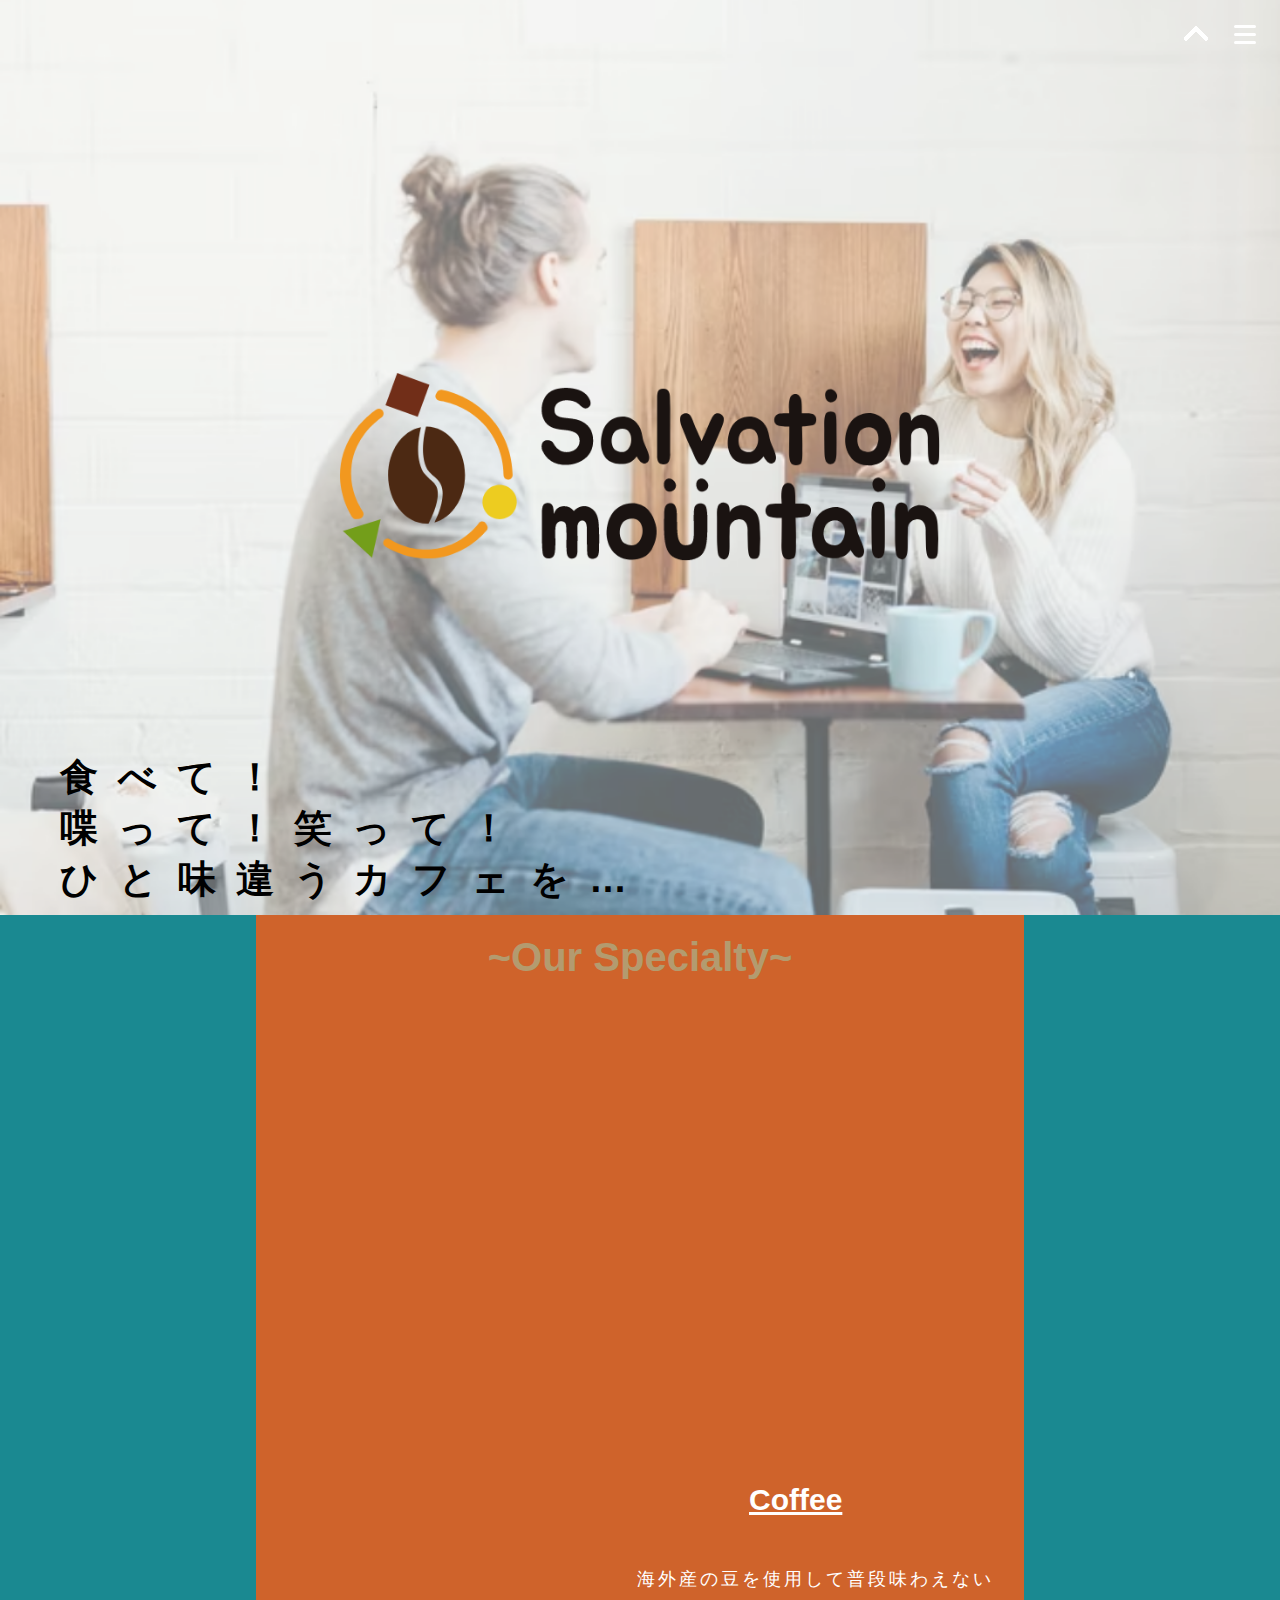
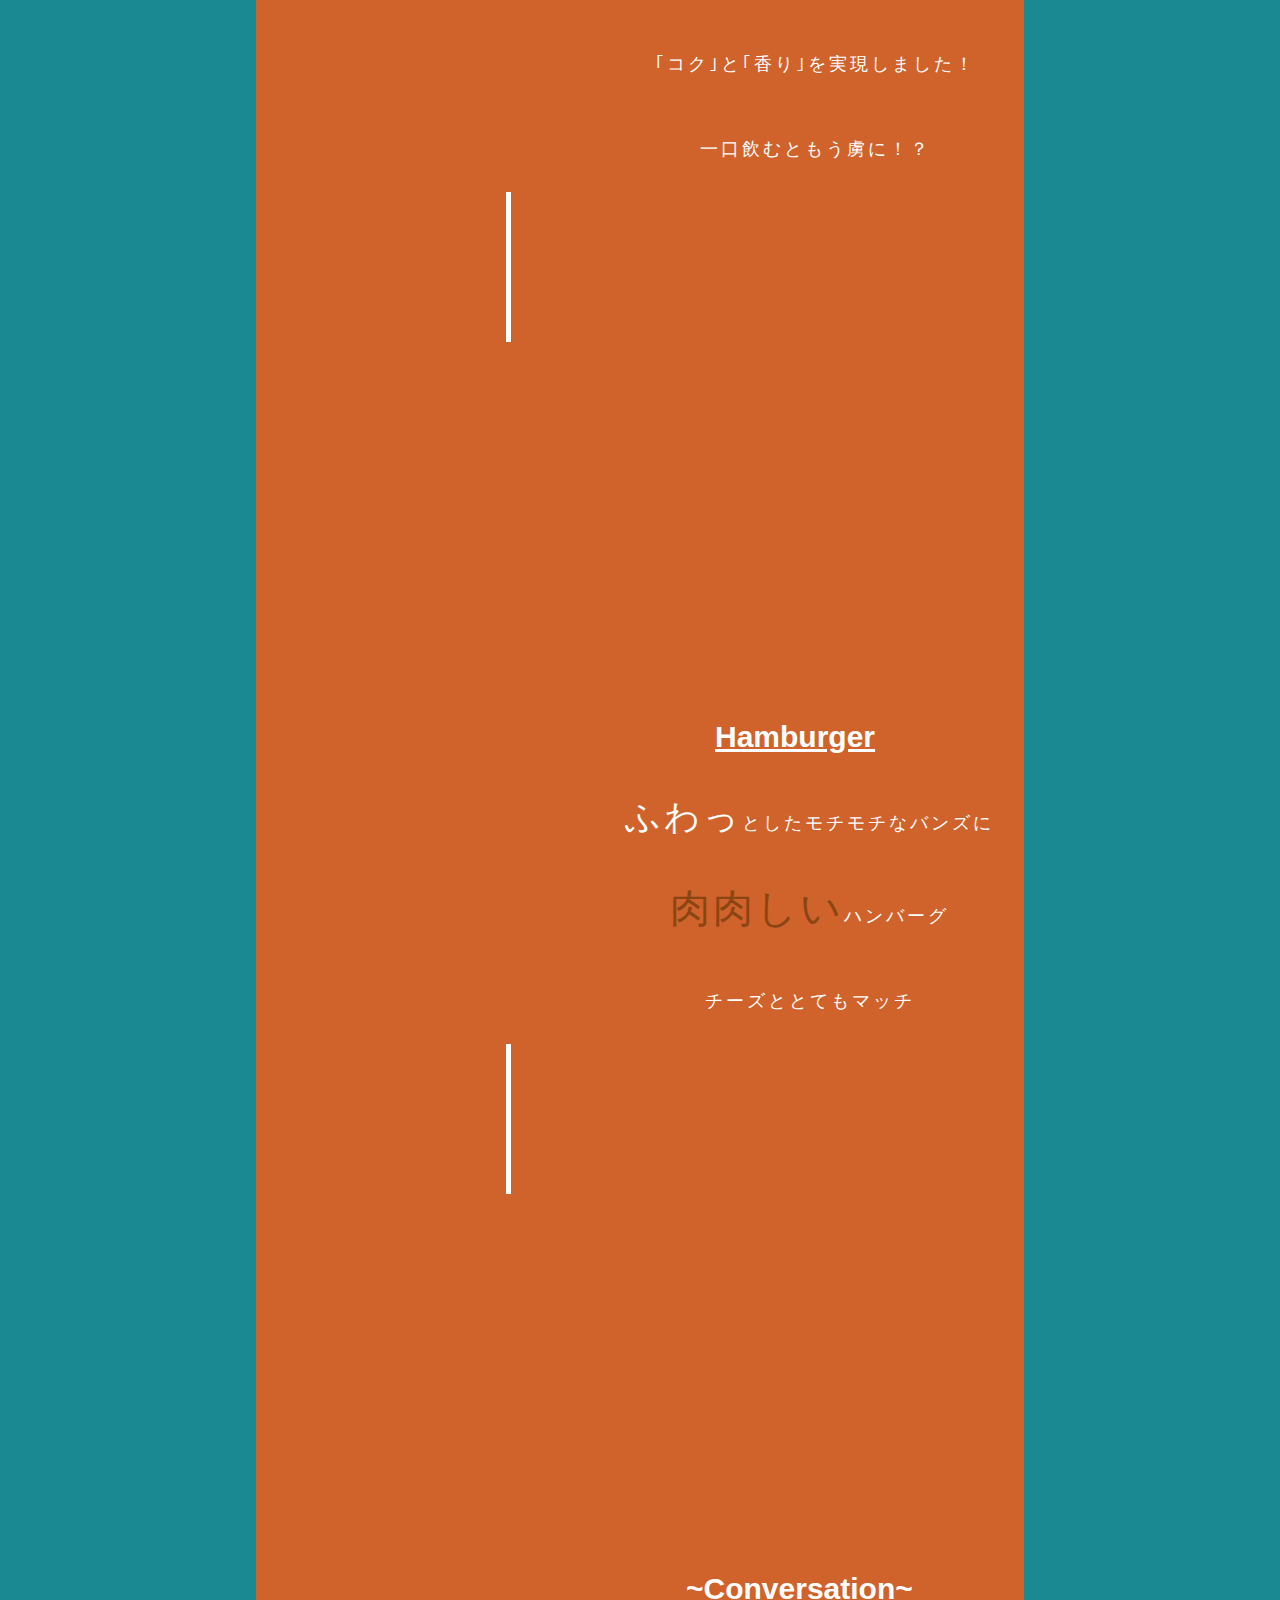
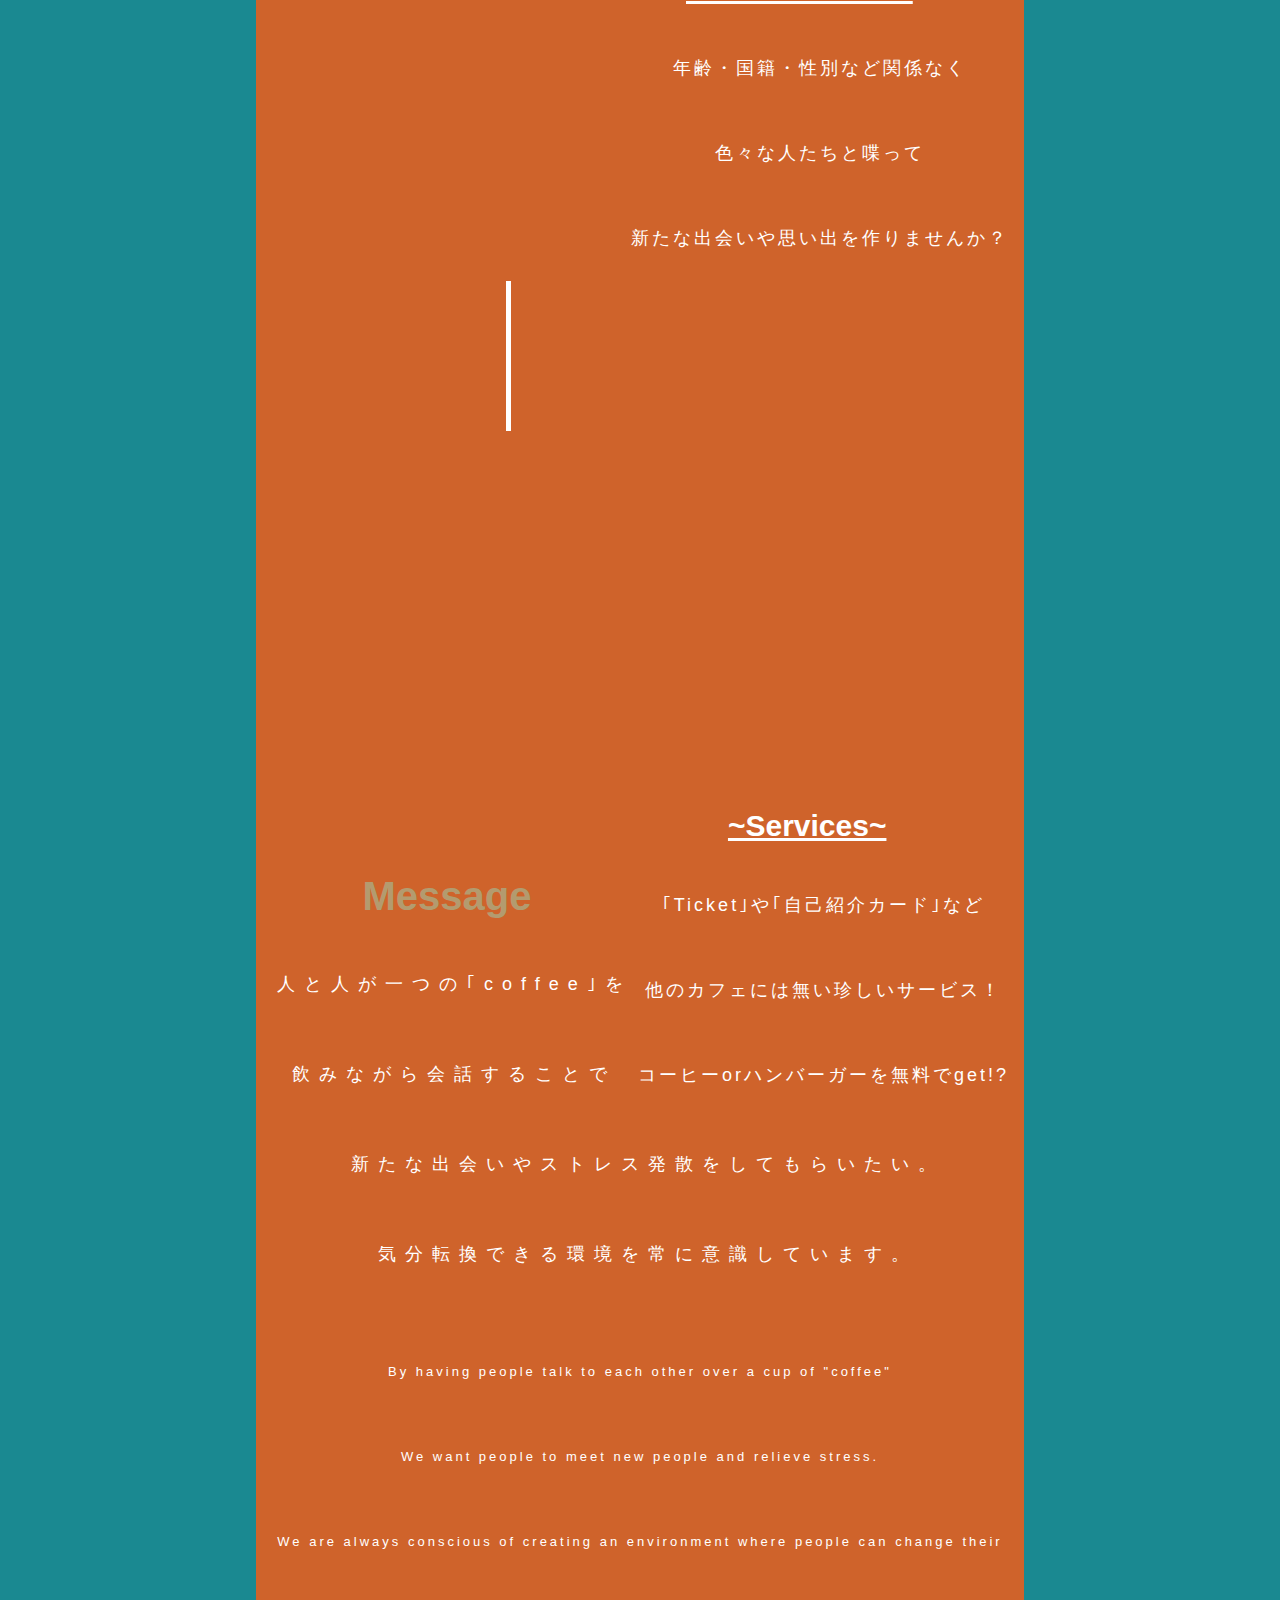
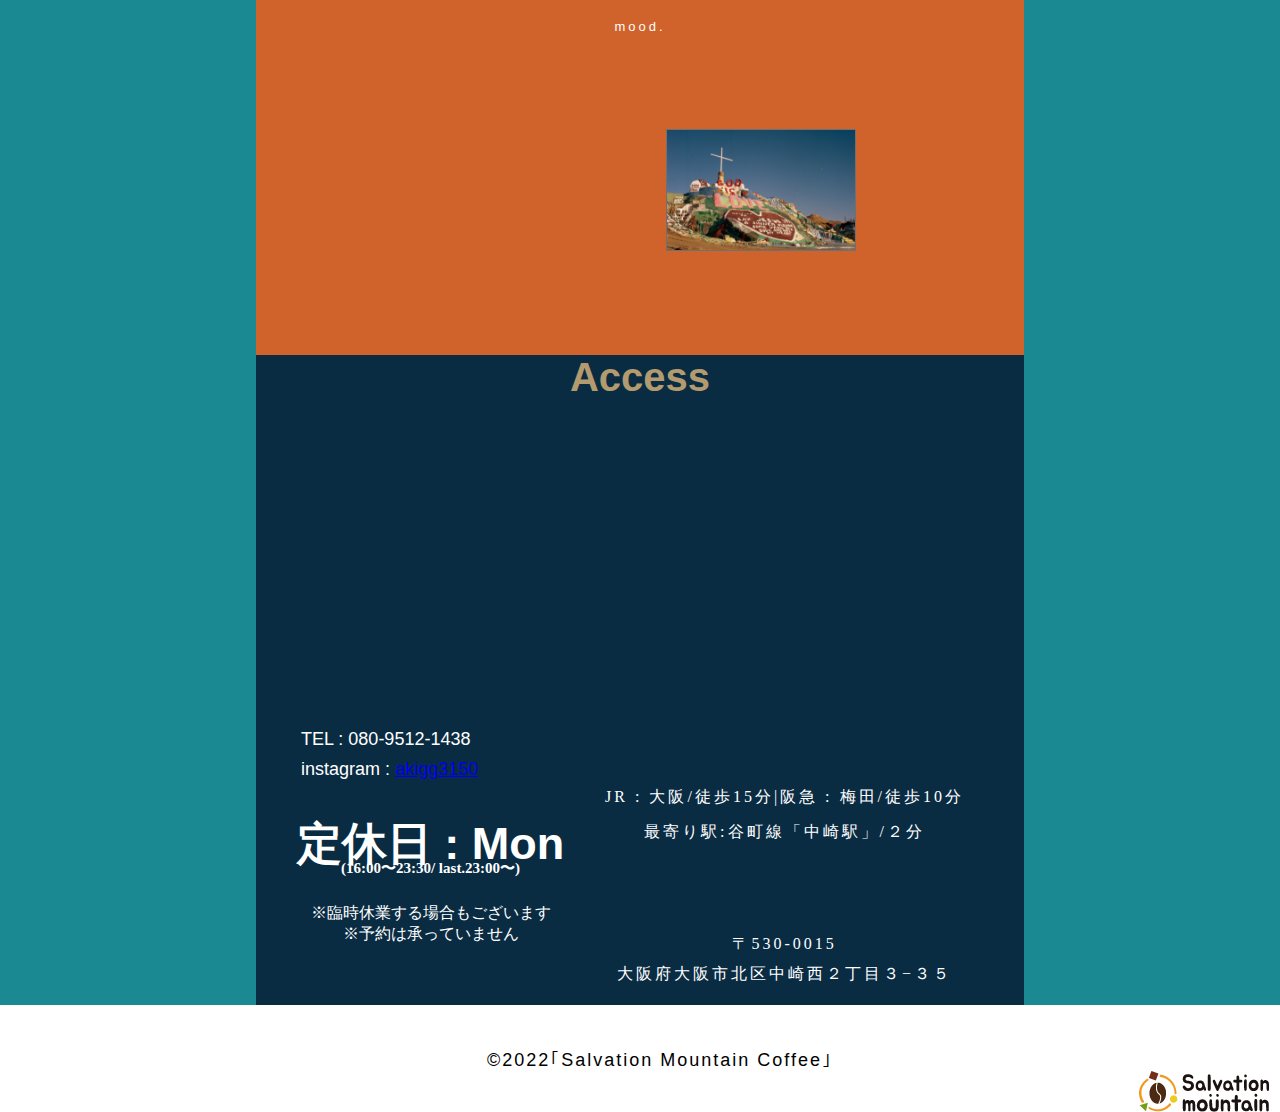
<file: index.html>
<!DOCTYPE html>
<html lang="ja">

<head>
    <meta charset="UTF-8">
    <meta http-equiv="X-UA-Compatible" content="ie=edge">
    <title>Salvation Mountain Coffee - サルベーション・マウンテン コーヒー</title>
    <link rel="stylesheet" href="css/index.css">
</head>

<body>
    <div class="btn-rui">
        <a href="#firstview"><img src="images/top_logo.png" alt="トップページに戻るボタン"></a>
        <div class="openbtn1"><span></span><span></span><span></span></div>
    </div>

    <nav id="g-nav" class="Hamback">
        <div id="g-nav-list">
            <ul>
                <li class="Home"><a href="index.html"> <img src="images/home_logo.png" alt="家のマーク" class="Hamlogo">
                        <span class="Hometext"> Home</span></a></li>
                <li class="Menu"><a href="menu.html"> <img src="images/hamburger_logo02.png" alt="ハンバーガーとコーヒーのマーク"
                            class="Hamlogo"><span class="Hometext"> Menu</span></a></li>
                <li class="Visual"><a href="visual.html"> <img src="images/store_logo.png" alt="店のマーク" class="Hamlogo"><span
                            class="Hometext"> Visual</span></a></li>
                <li class="Service"><a href="service.html"> <img src="images/ticket_logo.png" alt="チケットのマーク" class="Hamlogo"><span
                            class="Hometext"> Service</span></a></li>
            </ul>
        </div>
    </nav>
    <div class="main" id="firstview">
        <!-- <div class="mainBackImg"><img src="images/_talking.png" alt="会話" class="talk"></div> -->
        <div class="mainLogoWrap"><img src="images/logo_big.png" alt="店のメインロゴ" class="mainlogo"></div>
        <h2 class="mainText">
            食べて！<br>
            喋って！笑って！<br>
            ひと味違うカフェを…
        </h2>
    </div>
    <div class="Mainbackground">
        <div class="Subbackground">
            <h2 class="headline">~Our Specialty~</h2>
            <img src="images/coffee03.png" alt="コーヒー" class="Imgcoffee">
            <div class="coffee">
                <h3 class="headlinecoffee">Coffee</h3>
                <p class="Textcoffee">海外産の豆を使用して普段味わえない<br>
                    ｢コク｣と｢香り｣を実現しました！<br>
                    一口飲むともう虜に！？
                </p>
            </div>
            <div class="v_line_fix"></div>
            <img src="images/hamburger_index.png" alt="ハンバーガー" class="Imghamburger">
            <div class="hamburger">
                <h3 class="headlinehamburger">Hamburger</h3>
                <p class="Texthamburger"> <span class="strong">ふわっ</span>としたモチモチなバンズに<br>
                    <span class="strongWrap">肉肉しい</span>ハンバーグ<br>
                    チーズととてもマッチ<br>
                </p>
            </div>
            <div class="v_line_fix"></div>
            <img src="images/conversation.png" alt="会話" class="Imgconversation">
            <div class="conversation">
                <h3 class="headlineconversation">~Conversation~</h3>
                <p class="Textconversation"> 年齢・国籍・性別など関係なく<br>
                    色々な人たちと喋って<br>
                    新たな出会いや思い出を作りませんか？<br>
                </p>
            </div>
            <div class="v_line_fix"></div>
            <img src="images/handshake.png" alt="握手" class="Imghandshake">
            <div class="handshake">
                <h3 class="headlinehandshake">~Services~</h3>
                <p class="Texthandshake"> ｢Ticket｣や｢自己紹介カード｣など<br>
                    他のカフェには無い珍しいサービス！<br>
                    コーヒーorハンバーガーを無料でget!?<br>
                </p>
            </div>
            <div class="message">
                <h2 class="headlinemessage">Message</h2>
                <p class="Textmessage">
                    人と人が一つの｢coffee｣を飲みながら会話することで<br>
                    新たな出会いやストレス発散をしてもらいたい。<br>
                    気分転換できる環境を常に意識しています。
                </p>
                <p class="TextmessageWrap">
                    By having people talk to each other over a cup of "coffee"<br>
                    We want people to meet new people and relieve stress. <br>
                    We are always conscious of creating an environment where people can change their mood.
                </p>
            </div>
            <img src="images/salvation.png" alt="サルベーション・マウンテン" class="Imgsalvationmountain">
        </div>
        <div class="Smallbackground">
            <h2 class="headlineAccess">Access</h2>
            <iframe
                src="https://www.google.com/maps/embed?pb=!1m18!1m12!1m3!1d978.5192968993302!2d135.50283446441682!3d34.706538528151235!2m3!1f0!2f0!3f0!3m2!1i1024!2i768!4f13.1!3m3!1m2!1s0x6000e69449e0775d%3A0x9dffc5eb4ec5cedf!2zRUND44Kz44Oz44OU44Ol44O844K_5bCC6ZaA5a2m5qCh!5e0!3m2!1sja!2sjp!4v1658716135840!5m2!1sja!2sjp"
                width="380" height="270" style="border:0;" allowfullscreen="" loading="lazy"
                referrerpolicy="no-referrer-when-downgrade" class="storemap"></iframe>
            <div class="Access">
                <p class="station">
                    JR : 大阪/徒歩15分|阪急 : 梅田/徒歩10分<br>
                    最寄り駅:谷町線「中崎駅」/２分
                </p>
                <p class="address">
                    〒530-0015<br>
                    大阪府大阪市北区中崎西２丁目３−３５
                </p>
            </div>
            <div class="contact">
                <p>
                    TEL : 080-9512-1438 <br>
                    instagram : <a href="https://www.instagram.com/akigg3150/">akigg3150</a>
                </p>
            </div>
            <h2 class="close">定休日 : Mon</h2>
            <h3 class="time">(16:00〜23:30/ last.23:00〜)</h3>
            <div class="attention">
                <p>
                    ※臨時休業する場合もございます<br>
                    ※予約は承っていません
                </p>
            </div>
        </div>
    </div>
    <p class="copy">
        &copy;<span>2022｢Salvation Mountain Coffee｣</span>
    </p>
    <img src="images/logo.png" alt="店のメインロゴ" class="shoplogo">

    <script src="https://code.jquery.com/jquery-3.4.1.min.js"
        integrity="sha256-CSXorXvZcTkaix6Yvo6HppcZGetbYMGWSFlBw8HfCJo=" crossorigin="anonymous"></script>
    <script type="text/javascript">
        $(".openbtn1").click(function () { //ボタンがクリックされたら
            $(this).toggleClass('active'); //ボタン自身に activeクラスを付与し
            $(".btn-rui a").toggleClass('active'); //ボタン自身に activeクラスを付与し
            $("#g-nav").toggleClass('panelactive'); //ナビゲーションにpanelactiveクラスを付与
        });

        $("#g-nav a").click(function () { //ナビゲーションのリンクがクリックされたら
            $(".openbtn1").removeClass('active'); //ボタンの activeクラスを除去し
            $(".btn-rui a").toggleClass('active'); //ボタン自身に activeクラスを付与し
            $("#g-nav").removeClass('panelactive'); //ナビゲーションのpanelactiveクラスも除去
        });
    </script>
    <script src="js/script.js"></script>
</body>

</html>
</file>
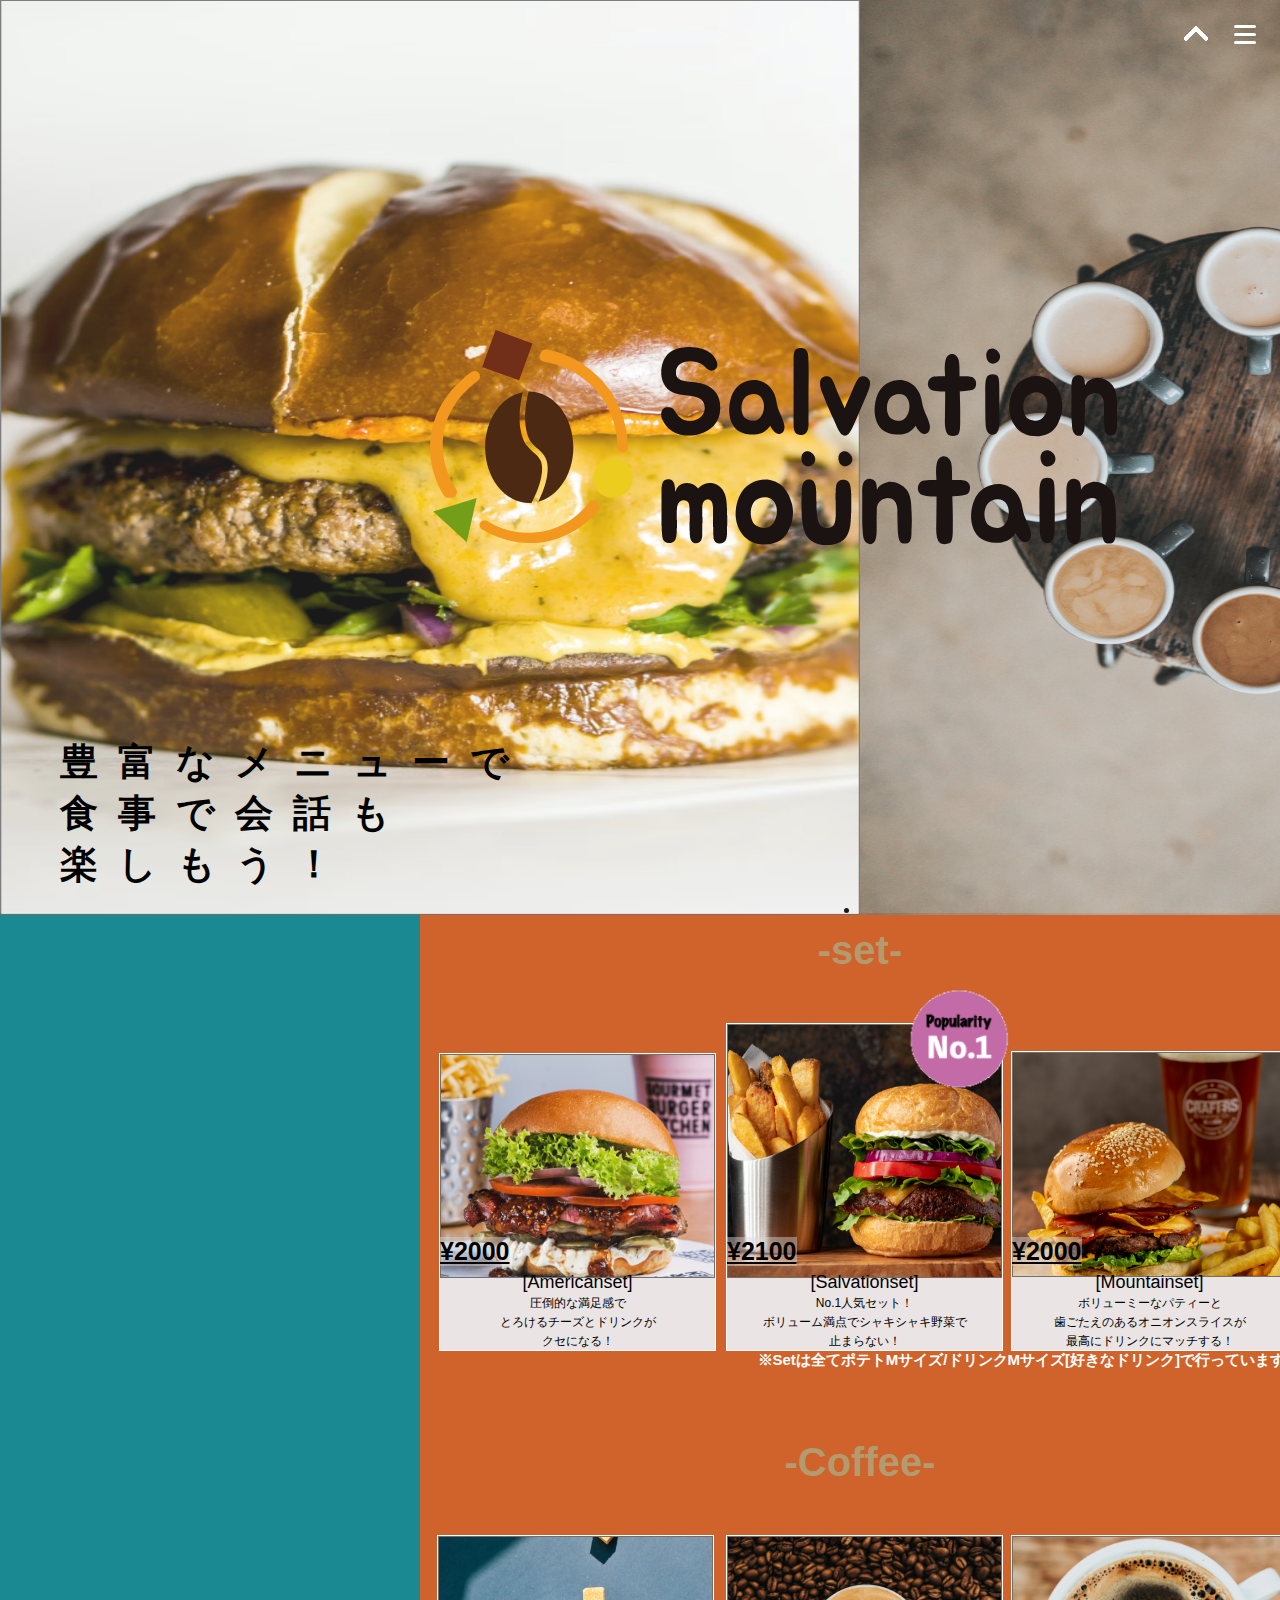
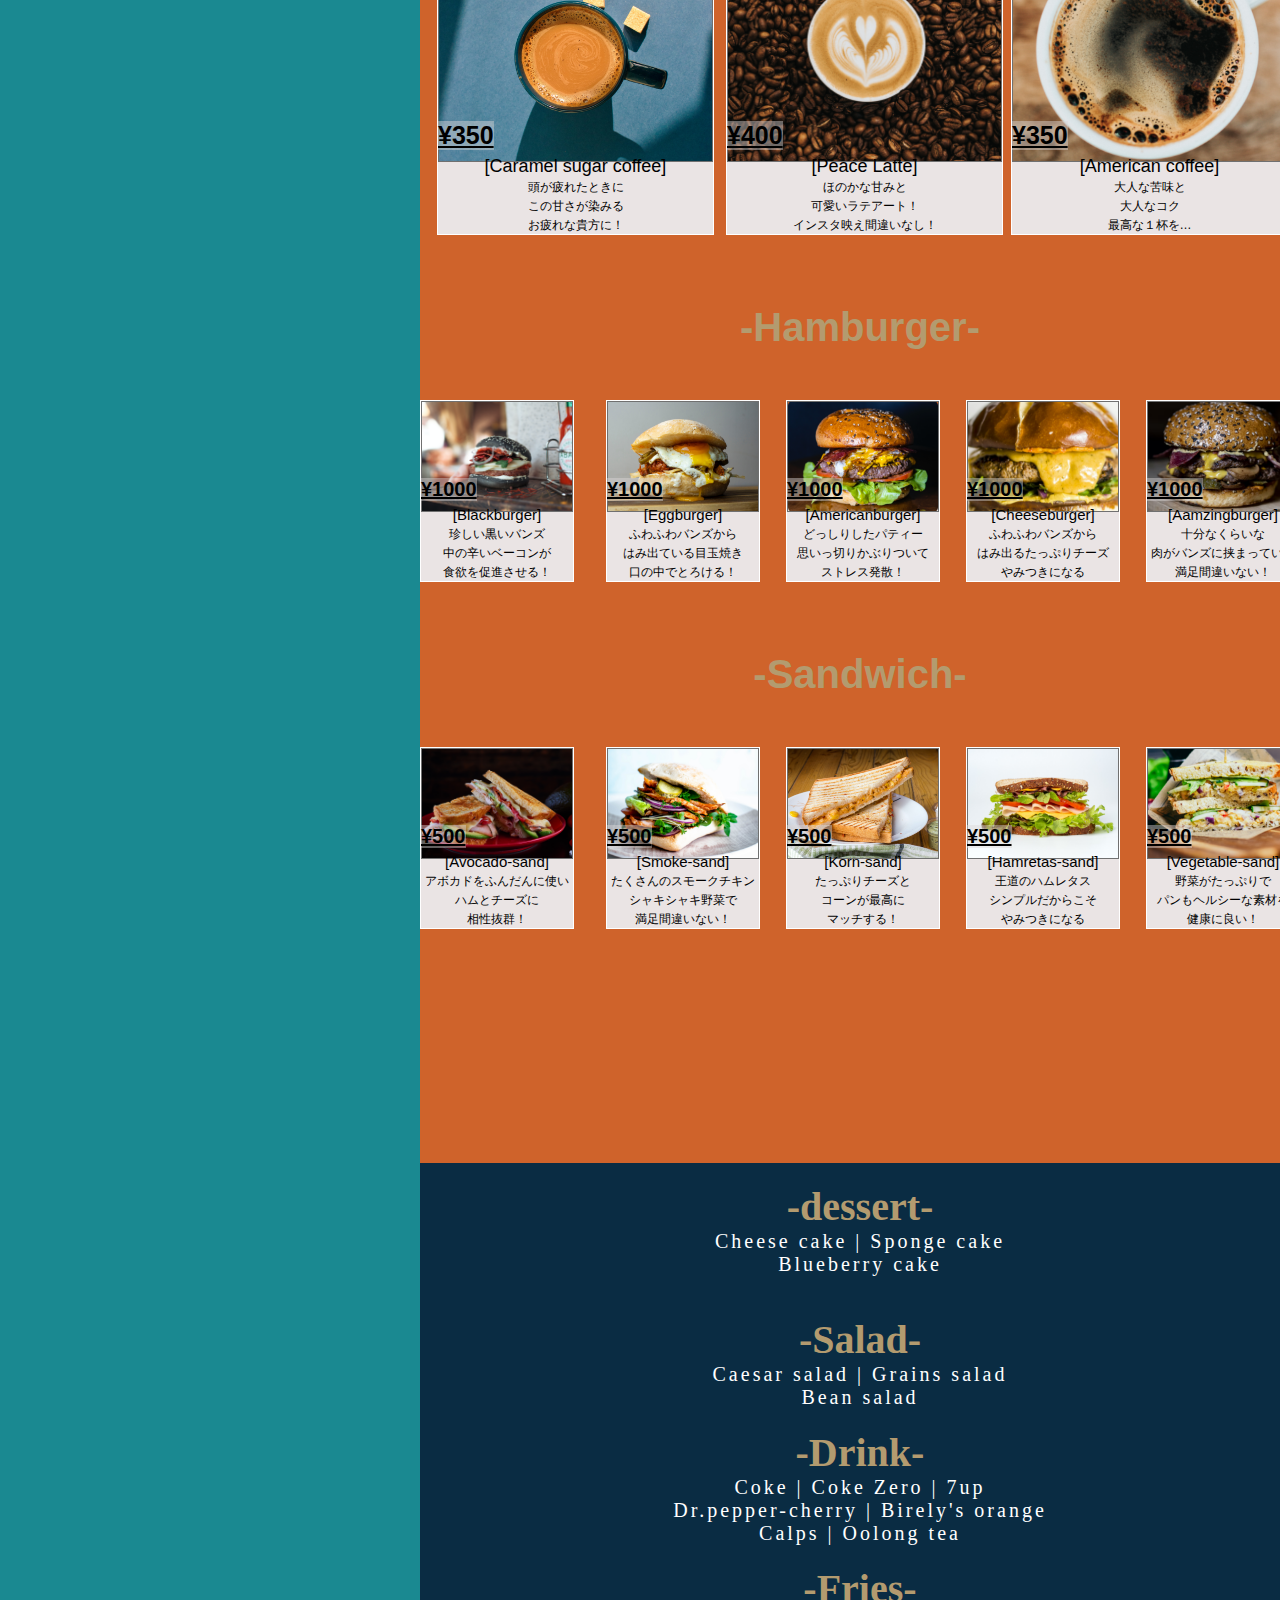
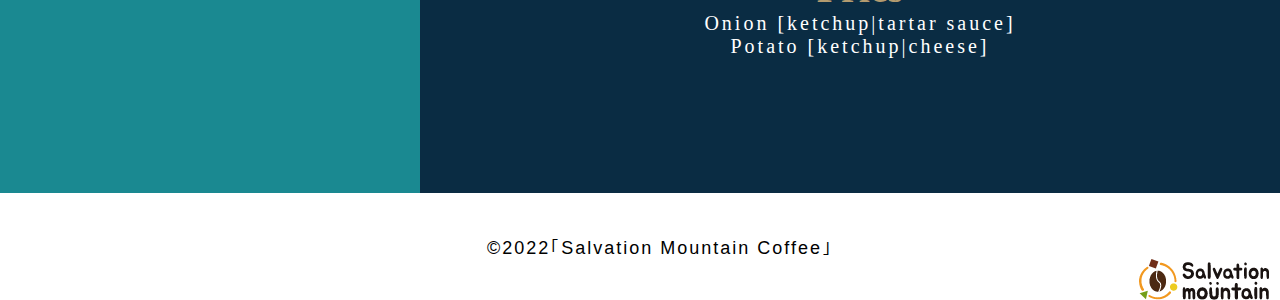
<file: menu.html>
<!DOCTYPE html>
<html lang="ja">

<head>
    <meta charset="UTF-8">
    <meta http-equiv="X-UA-Compatible" content="ie=edge">
    <title>Salvation Mountain Coffee - サルベーション・マウンテン コーヒー</title>
    <link rel="stylesheet" href="css/temp.css">
    <link rel="stylesheet" href="css/menu.css">
</head>

<body>
    <div class="btn-rui">
        <a href="#firstview"><img src="images/top_logo.png" alt="トップページに戻るボタン"></a>
        <div class="openbtn1"><span></span><span></span><span></span></div>
    </div>
    <nav id="g-nav" class="Hamback">
        <div id="g-nav-list">
            <ul>
                <li class="Home"><a href="index.html"> <img src="images/home_logo.png" alt="家のマーク" class="Hamlogo">
                        <span class="Hometext"> Home</span></a></li>
                <li class="Menu"><a href="menu.html"> <img src="images/hamburger_logo02.png" alt="ハンバーガーとコーヒーのマーク"
                            class="Hamlogo"><span class="Hometext"> Menu</span></a></li>
                <li class="Visual"><a href="visual.html"> <img src="images/store_logo.png" alt="店のマーク" class="Hamlogo"><span
                            class="Hometext"> Visual</span></a></li>
                <li class="Service"><a href="service.html"> <img src="images/ticket_logo.png" alt="チケットのマーク" class="Hamlogo"><span
                            class="Hometext"> Service</span></a></li>
            </ul>
        </div>
    </nav>
    <img src="images/logo_big.png" alt="" class="Mainlogo">
    <ul class="Mainvisual" id="firstview">
        <li><img src="images/hamburger03.png" alt="ハンバーガーの写真" width="860" height="915"></li>
        <li><img src="images/coffee_main01.png" alt="色々な種類のコーヒーが円で並んでいる写真" width="820" height="915"></li>
    </ul>
    <h2 class="mainText">
        豊富なメニューで<br>
        食事で会話も<br>
        楽しもう！
    </h2>
    <div class="Mainback">
        <div class="subback">
            <h2 class="set">
                -set-
            </h2>
            <div class="Mountainham" id="set">
                <img src="images/set_hamburger03.png" alt="ポテトとハンバーガーとビールのセット">
                <h3 class="Mountainprice">¥2000</h3>
                <p class="MountainText">
                    <span class="MountainTitle"> [Mountainset] <br></span>
                    <span class="MountainTextWrap">
                        ボリューミーなパティーと<br>
                        歯ごたえのあるオニオンスライスが<br>
                        最高にドリンクにマッチする！
                    </span>
                </p>
            </div>
            <div class="Salvationham" id="set">
                <img src="images/popular-logo.png" alt="人気No.1マーク" class="popularlogo" width="110px">
                <img src="images/set_hamburger01.png" alt="ポテトとハンバーガーのセット">
                <h3 class="Salvationprice">¥2100</h3>
                <p class="SalvationText">
                    <span class="SalvationTitle">[Salvationset] <br></span>
                    <span class="SalvationTextWrap">
                        No.1人気セット！<br>
                        ボリューム満点でシャキシャキ野菜で<br>
                        止まらない！
                    </span>
                </p>
            </div>
            <div class="Americanham" id="set">
                <img src="images/set_hamburger02.png" alt="ポテトとハンバーガーとドリンクのセット">
                <h3 class="Americanprice">¥2000</h3>
                <p class="AmericanText">
                    <span class="AmericanTitle"> [Americanset] <br></span>
                    <span class="AmericanTextWrap"> 圧倒的な満足感で<br>
                        とろけるチーズとドリンクが<br>
                        クセになる！
                    </span>
                </p>
            </div>
            <h3 class="attention">
                ※Setは全てポテトMサイズ/ドリンクMサイズ[好きなドリンク]で行っています。
            </h3>
            <h2 class="coffee">
                -Coffee-
            </h2>
            <div class="AmericanCoffee" id="coffee">
                <img src="images/coffee04.png" alt="ブラックコーヒーの写真">
                <h3 class="Americancoffeeprice">¥350</h3>
                <p class="AmericancoffeeText">
                    <span class="AmricancoffeeTitle">[American coffee] <br></span>
                    <span class="AmericancoffeeTextWrap">
                        大人な苦味と<br>
                        大人なコク<br>
                        最高な１杯を…
                    </span>
                </p>
            </div>
            <div class="Peacecoffee" id="coffee">
                <img src="images/coffee05.png" alt="ハートの書いたラテの写真">
                <h3 class="peaceprice">¥400</h3>
                <p class="peaceText">
                    <span class="peaceTitle"> [Peace Latte] <br> </span>
                    <span class="peaceTextWrap">
                        ほのかな甘みと<br>
                        可愛いラテアート！<br>
                        インスタ映え間違いなし！
                    </span>
                </p>
            </div>
            <div class="Caramelcoffee" id="coffee">
                <img src="images/coffee06.png" alt="砂糖が３個横に置いてある甘めのコーヒの写真">
                <h3 class="Caramelprice">¥350</h3>
                <p class="CaramelText">
                    <span class="CaramelTitle"> [Caramel sugar coffee] <br></span>
                    <span class="CaramelTextWrap">
                        頭が疲れたときに<br>
                        この甘さが染みる<br>
                        お疲れな貴方に！
                    </span>
                </p>
            </div>
            <h2 class="Hamburger">
                -Hamburger-
            </h2>
            <div class="AmazingHam" id="HamSub">
                <img src="images/hamburger02.png" alt="肉の多いハンバーガーの写真">
                <h3 class="Amazingprice">¥1000</h3>
                <p class="AmazingText">
                    <span class="AmazingTitle"> [Aamzingburger] <br> </span>
                    <span class="AmazingTextWrap">
                        十分なくらいな<br>
                        肉がバンズに挟まっていて<br>
                        満足間違いない！
                    </span>
                </p>
            </div>
            <div class="CheeseHam" id="HamSub">
                <img src="images/hamburger03_01.png" alt="チーズがたっぷりではみ出ているハンバーガー">
                <h3 class="Cheesepraice">¥1000</h3>
                <p class="CheeseText">
                    <span class="cheeseTitle"> [Cheeseburger] <br> </span>
                    <span class="CheeseTextWrap">
                        ふわふわバンズから<br>
                        はみ出るたっぷりチーズ<br>
                        やみつきになる
                    </span>
                </p>
            </div>
            <div class="AmericanWrapham" id="HamSub">
                <img src="images/hamburger04.png" alt="はみでるレタスとデカいパティーのハンバーガー">
                <h3 class="AmericanWrapprice">¥1000</h3>
                <p class="AmericanWrapText">
                    <span class="AmericanWrapTitle">[Americanburger] <br></span>
                    <span class="AmericanWrapTextWrap">
                        どっしりしたパティー<br>
                        思いっ切りかぶりついて<br>
                        ストレス発散！
                    </span>
                </p>
            </div>
            <div class="Eggham" id="HamSub">
                <img src="images/hamburger_05.png" alt="目玉焼きがはみ出ているハンバーガー">
                <h3 class="Egghamprice">¥1000</h3>
                <p class="EgghamText">
                    <span class="EgghamTitle">[Eggburger] <br></span>
                    <span class="EgghamTextWrap">
                        ふわふわバンズから<br>
                        はみ出ている目玉焼き<br>
                        口の中でとろける！
                    </span>
                </p>
            </div>
            <div class="Blackham" id="HamSub">
                <img src="images/hamburger06.png" alt="黒いバンズのハンバーガー">
                <h3 class="Blackhamprice">¥1000</h3>
                <p class="BlackhamText">
                    <span class="BlackhamTitle">[Blackburger] <br></span>
                    <span class="BlackhamTextWrap">
                        珍しい黒いバンズ<br>
                        中の辛いベーコンが<br>
                        食欲を促進させる！
                    </span>
                </p>
            </div>
            <h2 class="Sandwich">
                -Sandwich-
            </h2>
            <div class="VegetableSand" id="Sand">
                <img src="images/sandwich_01.png" alt="キュウリなどのたくさんの野菜が入ったサンドイッチ">
                <h3 class="VegetableSandprice">¥500</h3>
                <p class="VegetableSandText">
                    <span class="VegetableSandTitle"> [Vegetable-sand] <br></span>
                    <span class="VegetableSandTextWrap"> 野菜がたっぷりで<br>
                        パンもヘルシーな素材を<br>
                        健康に良い！
                    </span>
                </p>
            </div>
            <div class="HamSand" id="Sand">
                <img src="images/sandwich_02.png" alt="ハムレタスサンドイッチ">
                <h3 class="HamSandprice">¥500</h3>
                <p class="HamSandText">
                    <span class="HamSansTitle">[Hamretas-sand] <br></span>
                    <span class="HamSandTextWrap">
                        王道のハムレタス<br>
                        シンプルだからこそ<br>
                        やみつきになる
                    </span>
                </p>
            </div>
            <div class="KronSand" id="Sand">
                <img src="images/sandwich-03.png" alt="チーズコーンサンドイッチ">
                <h3 class="KronSandprice">¥500</h3>
                <p class="KronSandText">
                    <span class="KornSandTitle">[Korn-sand] <br></span>
                    <span class="KornSandTextWrap">
                        たっぷりチーズと<br>
                        コーンが最高に<br>
                        マッチする！
                    </span>
                </p>
            </div>
            <div class="SmokeSand" id="Sand">
                <img src="images/sandwich-04.png" alt="スモークチキンのサンドイッチ">
                <h3 class="SmokeSandprice">¥500</h3>
                <p class="SmokeSandText">
                    <span class="SmokeSandTitle">[Smoke-sand] <br></span>
                    <span class="SmokeSandTextWrap">
                        たくさんのスモークチキン<br>
                        シャキシャキ野菜で</del><br>
                        満足間違いない！
                    </span>
                </p>
            </div>
            <div class="AvocadoSand" id="Sand">
                <img src="images/sandwich-05.png" alt="アボカドのサンドイッチ">
                <h3 class="Avocadoprice">¥500</h3>
                <p class="AvocadoText">
                    <span class="AvocadoTitle">[Avocado-sand] <br></span>
                    <span class="AvocadoTextWrap">
                        アボカドをふんだんに使い<br>
                        ハムとチーズに<br>
                        相性抜群！
                    </span>
                </p>
            </div>
        </div>
    </div>
    <div class="MainbackWrap">
        <div class="else">
            <h3 class="Dessert">
                -dessert-
            </h3>
            <p class="DessertWrap">
                Cheese cake | Sponge cake<br>
                Blueberry cake
            </p>
            <h3 class="Salad">
                -Salad-
            </h3>
            <p class="SaladWrap">
                Caesar salad | Grains salad <br>
                Bean salad
            </p>
            <h3 class="Drink">
                -Drink-
            </h3>
            <p class="DrinkWrap">
                Coke | Coke Zero | 7up<br>
                Dr.pepper-cherry | Birely's orange <br>
                Calps | Oolong tea
                
            </p>
            <h3 class="Fries">
                -Fries-
            </h3>
            <p class="FriesWrap">
                Onion [ketchup|tartar sauce]<br>
                Potato [ketchup|cheese]      
            </p>
        </div>
    </div>
    <p class="copy">
        &copy;<span>2022｢Salvation Mountain Coffee｣</span>
    </p>
    <img src="images/logo.png" alt="店のメインロゴ" class="shoplogo">

    <script src="https://code.jquery.com/jquery-3.4.1.min.js"
        integrity="sha256-CSXorXvZcTkaix6Yvo6HppcZGetbYMGWSFlBw8HfCJo=" crossorigin="anonymous"></script>
    <script type="text/javascript">
        $(".openbtn1").click(function () { //ボタンがクリックされたら
            $(this).toggleClass('active'); //ボタン自身に activeクラスを付与し
            $(".btn-rui a").toggleClass('active'); //ボタン自身に activeクラスを付与し
            $("#g-nav").toggleClass('panelactive'); //ナビゲーションにpanelactiveクラスを付与
        });

        $("#g-nav a").click(function () { //ナビゲーションのリンクがクリックされたら
            $(".openbtn1").removeClass('active'); //ボタンの activeクラスを除去し
            $(".btn-rui a").toggleClass('active'); //ボタン自身に activeクラスを付与し
            $("#g-nav").removeClass('panelactive'); //ナビゲーションのpanelactiveクラスも除去
        });
    </script>
    <script src="js/script.js"></script>
</body>

</html>
</file>
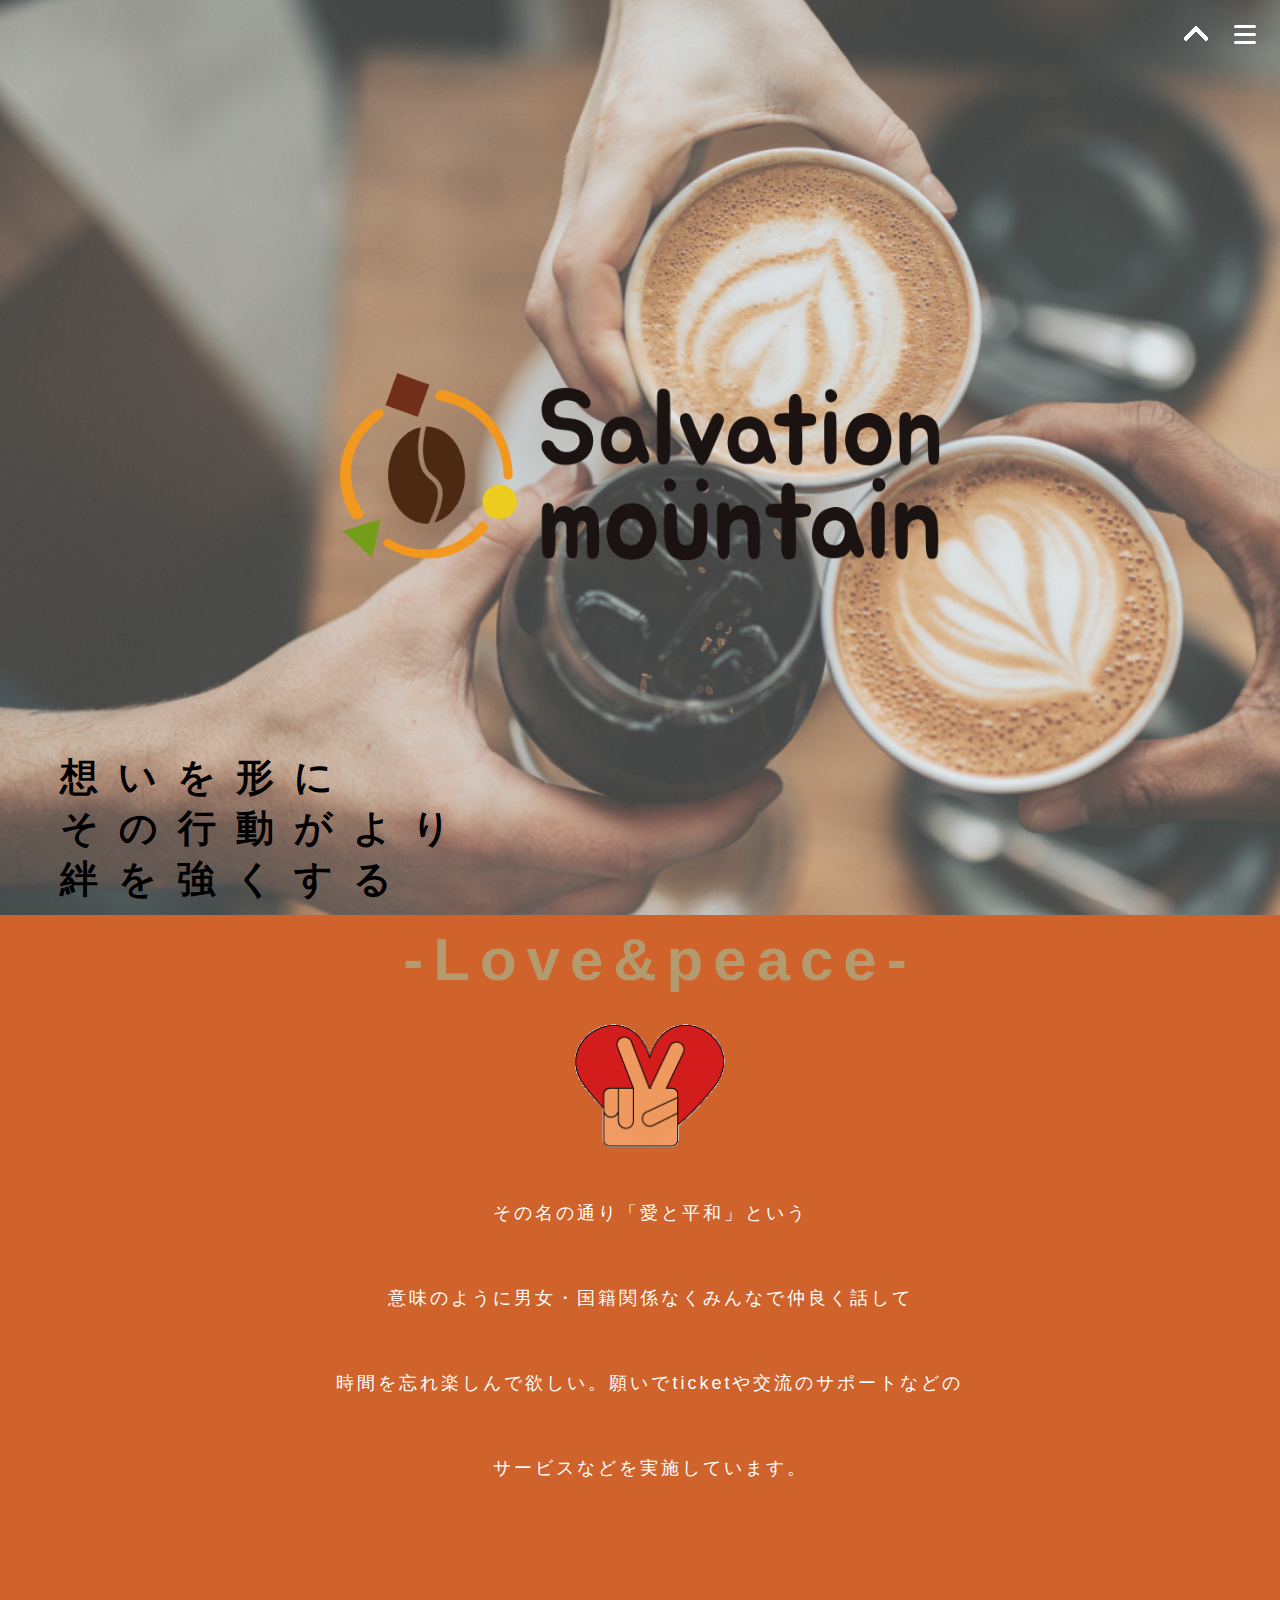
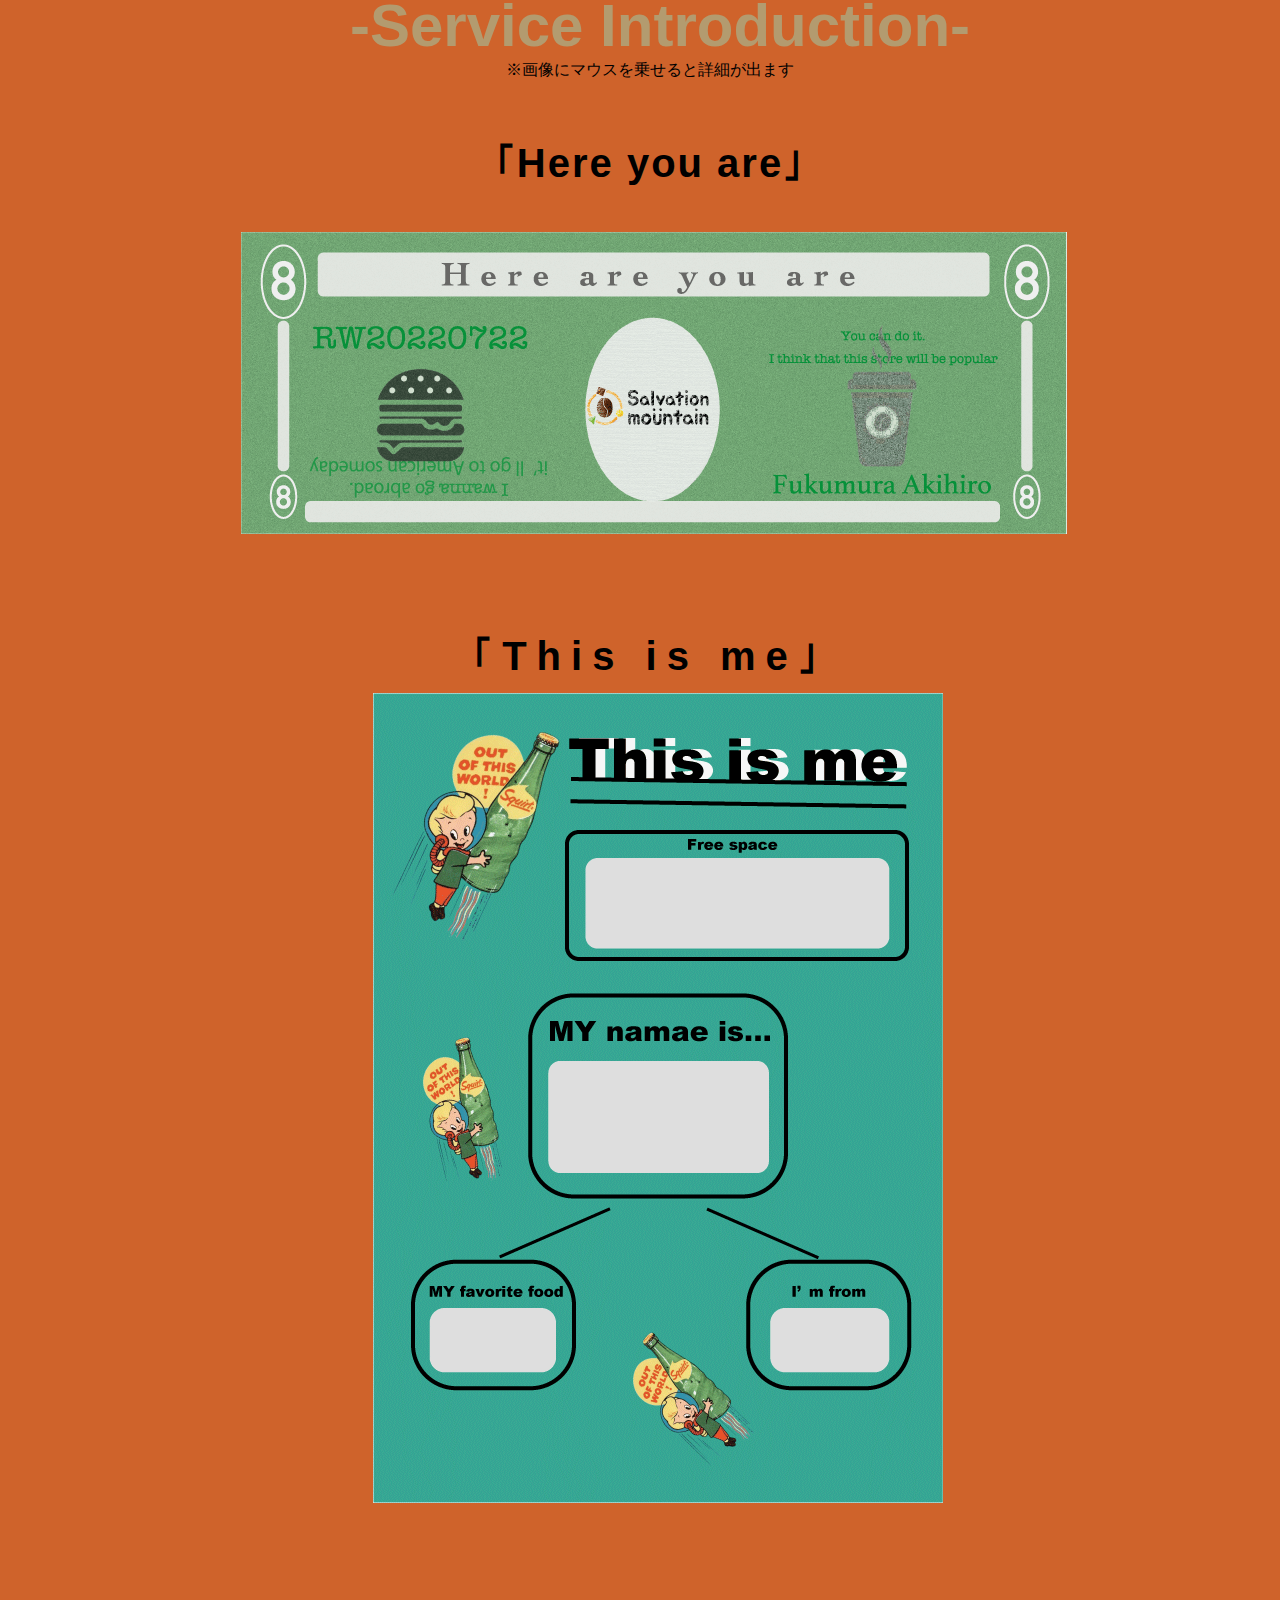
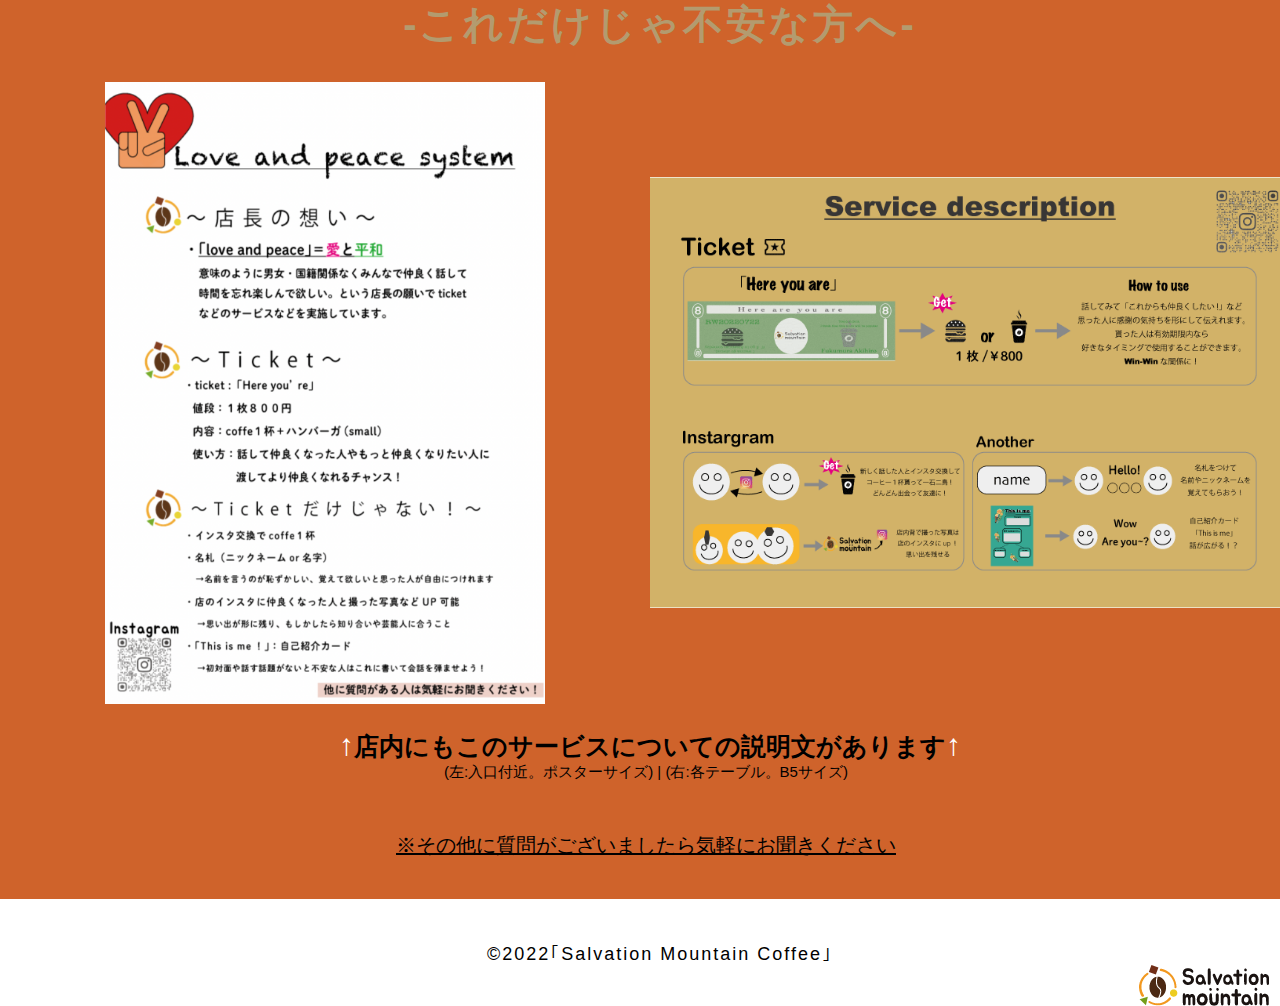
<file: service.html>
<!DOCTYPE html>
<html lang="ja">

<head>
    <meta charset="UTF-8">
    <meta http-equiv="X-UA-Compatible" content="ie=edge">
    <title>Salvation Mountain Coffee - サルベーション・マウンテン コーヒー</title>
    <link rel="stylesheet" href="css/service.css">
</head>

<body>
    <div class="btn-rui">
        <a href="#firstview"><img src="images/top_logo.png" alt="トップページに戻るボタン"></a>
        <div class="openbtn1"><span></span><span></span><span></span></div>
    </div>

    <nav id="g-nav" class="Hamback">
        <div id="g-nav-list">
            <ul>
                <li class="Home"><a href="index.html"> <img src="images/home_logo.png" alt="家のマーク" class="Hamlogo">
                        <span class="Hometext"> Home</span></a></li>
                <li class="Menu"><a href="menu.html"> <img src="images/hamburger_logo02.png" alt="ハンバーガーとコーヒーのマーク"
                            class="Hamlogo"><span class="Hometext"> Menu</span></a></li>
                <li class="Visual"><a href="visual.html"> <img src="images/store_logo.png" alt="店のマーク"
                            class="Hamlogo"><span class="Hometext"> Visual</span></a></li>
                <li class="Service"><a href="service.html"> <img src="images/ticket_logo.png" alt="チケットのマーク"
                            class="Hamlogo"><span class="Hometext"> Service</span></a></li>
            </ul>
        </div>
    </nav>

    <div class="main" id="firstview">
        <!-- <div class="mainBackImg"><img src="images/_talking.png" alt="会話" class="talk"></div> -->
        <div class="mainLogoWrap"><img src="images/logo_big.png" alt="店のメインロゴ" class="mainlogo"></div>
        <h2 class="mainText">
            想いを形に<br>
            その行動がより<br>
            絆を強くする
        </h2>
    </div>
    <div class="MainBack">
        <div class="SubBack">
            <h1 class="LoveHead">-Love&peace-</h1>
            <p><img src="images/Love.png" alt="チョキの指の間にハートがあるマーク" class="LoveImg"></p>
            <p class="LoveText">
                その名の通り「愛と平和」という<br>
                意味のように男女・国籍関係なくみんなで仲良く話して <br>
                時間を忘れ楽しんで欲しい。願いでticketや交流のサポートなどの <br>
                サービスなどを実施しています。
            </p>
            <h1 class="ServiceHead">-Service Introduction-</h1>
            <p>※画像にマウスを乗せると詳細が出ます</p>
            <h2 class="HereHead">｢Here you are｣ </h2>
            <div class="sample11">
                <img src="images/ticket_il.png" ail="相手に渡したら奢れるTicket" />
                <div class="mask">
                    <div class="caption">
                        <p class="HereText">
                            <span class="HereTitle"> -Price-<br></span>
                            <span class="HereTextWrap"> ¥800 [有効期限は1ヶ月] <br></span>
                            <span class="HereTitle"> -Contents-<br></span>
                            <span class="HereTextWrap">コーヒー1杯 か ハンバーガー1個<br></span>
                            <span class="HereTitle"> -How to use- <br></span>
                            <span class="HereTextWrap">
                                ・店内で店員にお声掛けしてくだされば即購入できます。<br>
                                ・お札なので上から何か言葉を書いてもOK! <br>
                                ex)いつもありがとう/もっと仲良くなりたいです<br>
                                ・｢Here you are!｣と笑顔で渡すだけ！<br>
                            </span>
                        </p>
                    </div>
                </div>
            </div>
            <h1 class="ThisHead">｢This is me｣</h1>
            <div class="sample11">
                <img src="images/This.png" ail="自己紹介カード" />
                <div class="mask">
                    <div class="caption">
                        <p class="ThisText">
                            <span class="ThisTitle"> -Price-<br></span>
                            <span class="ThisTextWrap">無料！<br></span>
                            <span class="ThisTitle"> -Contents-<br></span>
                            <span class="ThisTextWrap">軽い自己紹介を書ける<br></span>
                            <span class="ThisTitle"> -How to use- <br></span>
                            <span class="ThisTextWrap">
                                ・店の各テーブルに置いていますのでご自由にお取りください<br>
                                ・初めて話す相手と何を話せばいいかわからない<br>
                                ・緊張するとうまく話せなくて不安… <br>
                                ・自己紹介を書いて相手に渡すだけ！<br>
                            </span>
                        </p>
                    </div>
                </div>
            </div>

            <h1 class="Anxiety">-これだけじゃ不安な方へ-</h1>
            <img src="images/Love&peace.png" alt="Love&peaceについての説明したポスター" class="LovePoster">
            <img src="images/ticketdescription.png" alt="サービスについて説明したテーブルに貼る用の紙" class="TicketTable">
            <h2 class="ShopExp"><span class="On">↑</span>店内にもこのサービスについての説明文があります<span class="On">↑</span></h2>
            <p class="ShopText">
                (左:入口付近。ポスターサイズ) |
                (右:各テーブル。B5サイズ)
            </p>
            <p class="Question">
                ※その他に質問がございましたら気軽にお聞きください
            </p>
        </div>
    </div>

    <p class="copy">
        &copy;<span>2022｢Salvation Mountain Coffee｣</span>
    </p>
    <img src="images/logo.png" alt="店のメインロゴ" class="shoplogo">

    <script src="https://code.jquery.com/jquery-3.4.1.min.js"
        integrity="sha256-CSXorXvZcTkaix6Yvo6HppcZGetbYMGWSFlBw8HfCJo=" crossorigin="anonymous"></script>
    <script type="text/javascript">
        $(".openbtn1").click(function () { //ボタンがクリックされたら
            $(this).toggleClass('active'); //ボタン自身に activeクラスを付与し
            $(".btn-rui a").toggleClass('active'); //ボタン自身に activeクラスを付与し
            $("#g-nav").toggleClass('panelactive'); //ナビゲーションにpanelactiveクラスを付与
        });

        $("#g-nav a").click(function () { //ナビゲーションのリンクがクリックされたら
            $(".openbtn1").removeClass('active'); //ボタンの activeクラスを除去し
            $(".btn-rui a").toggleClass('active'); //ボタン自身に activeクラスを付与し
            $("#g-nav").removeClass('panelactive'); //ナビゲーションのpanelactiveクラスも除去
        });
    </script>
    <script src="js/script.js"></script>
</body>

</html>
</file>
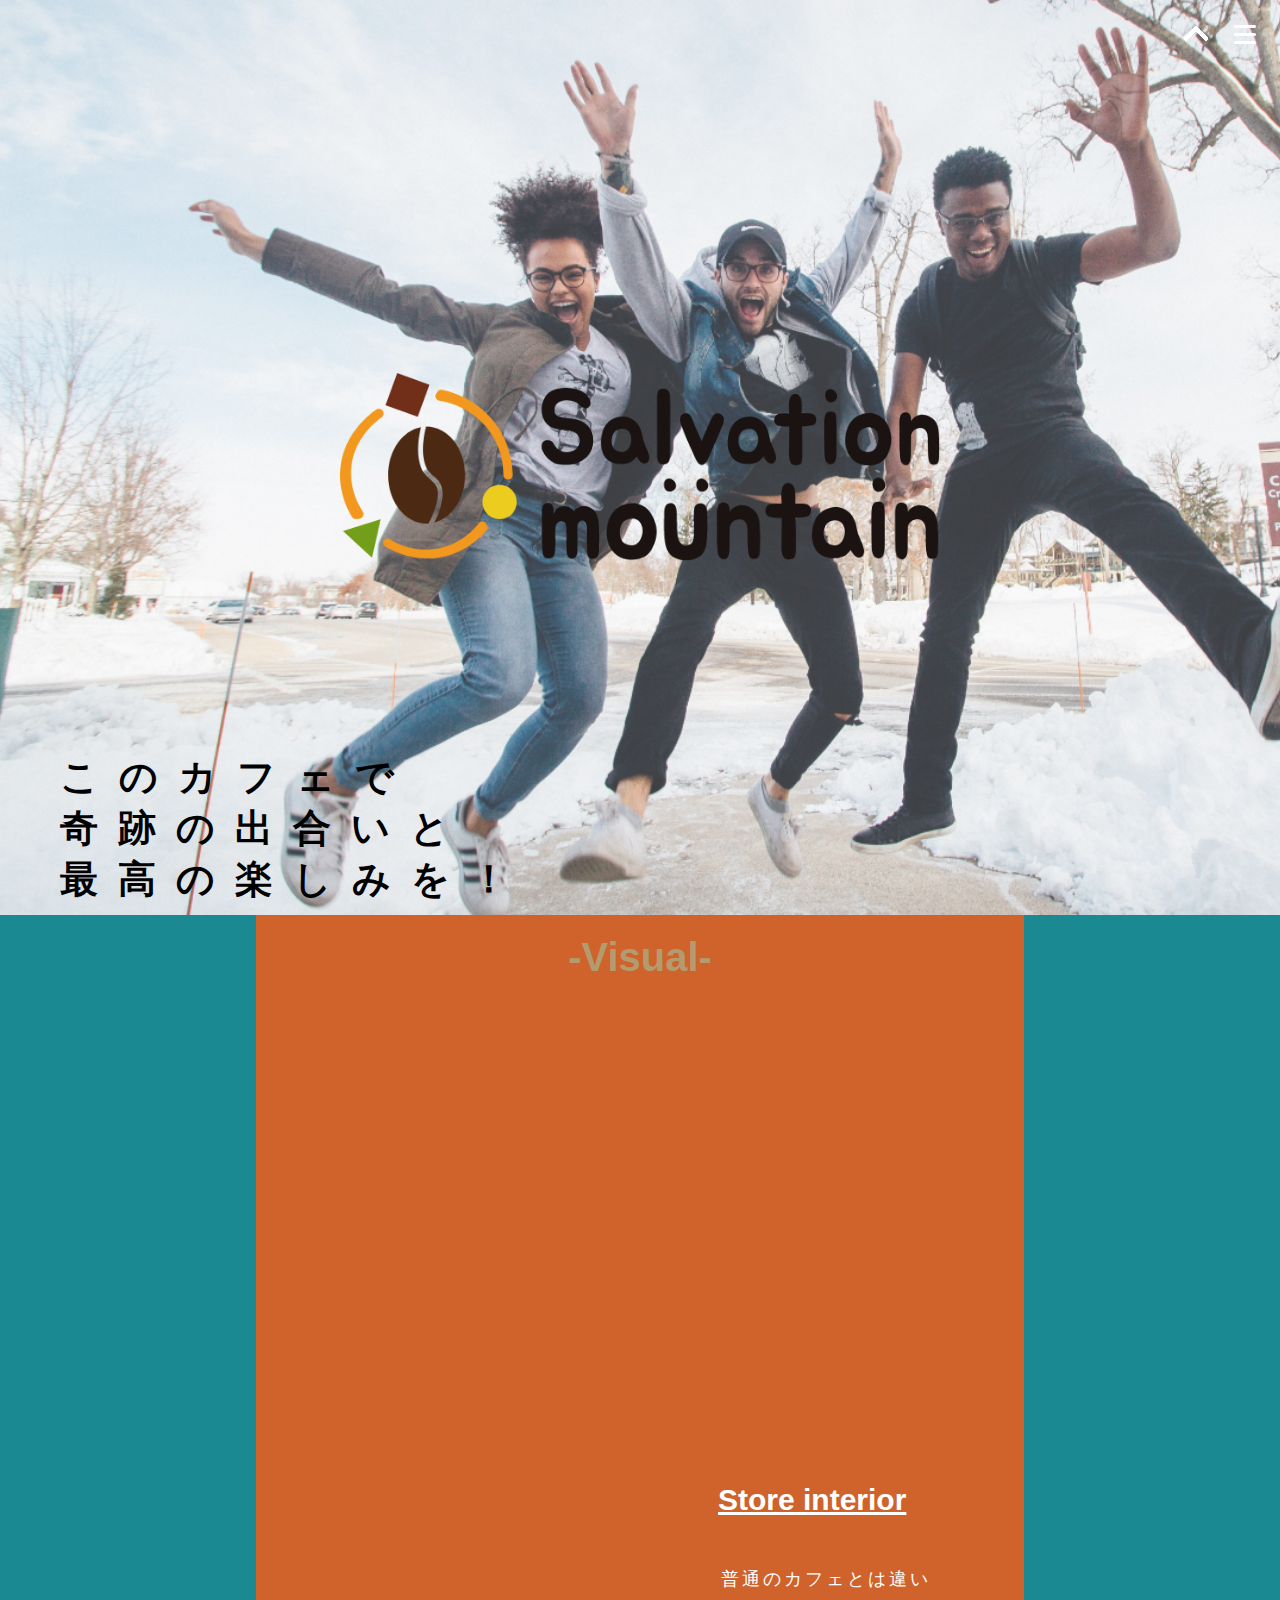
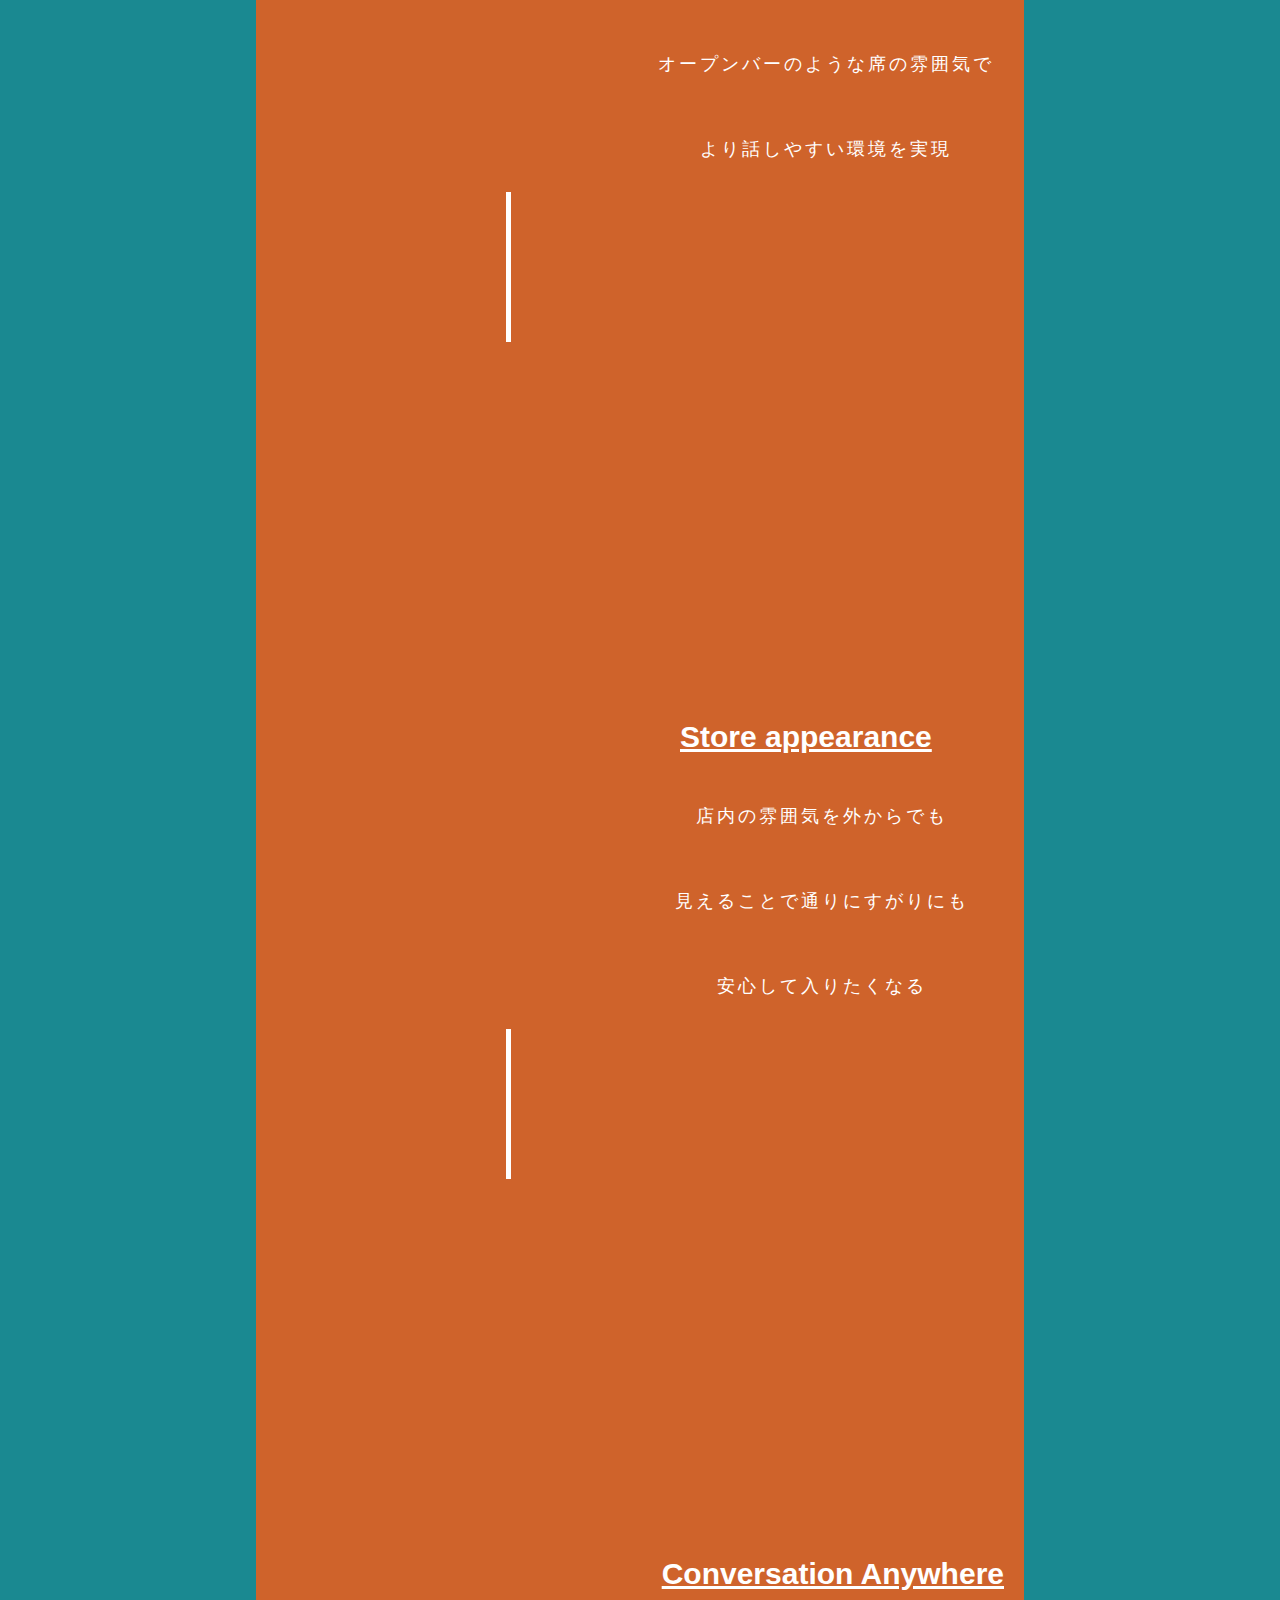
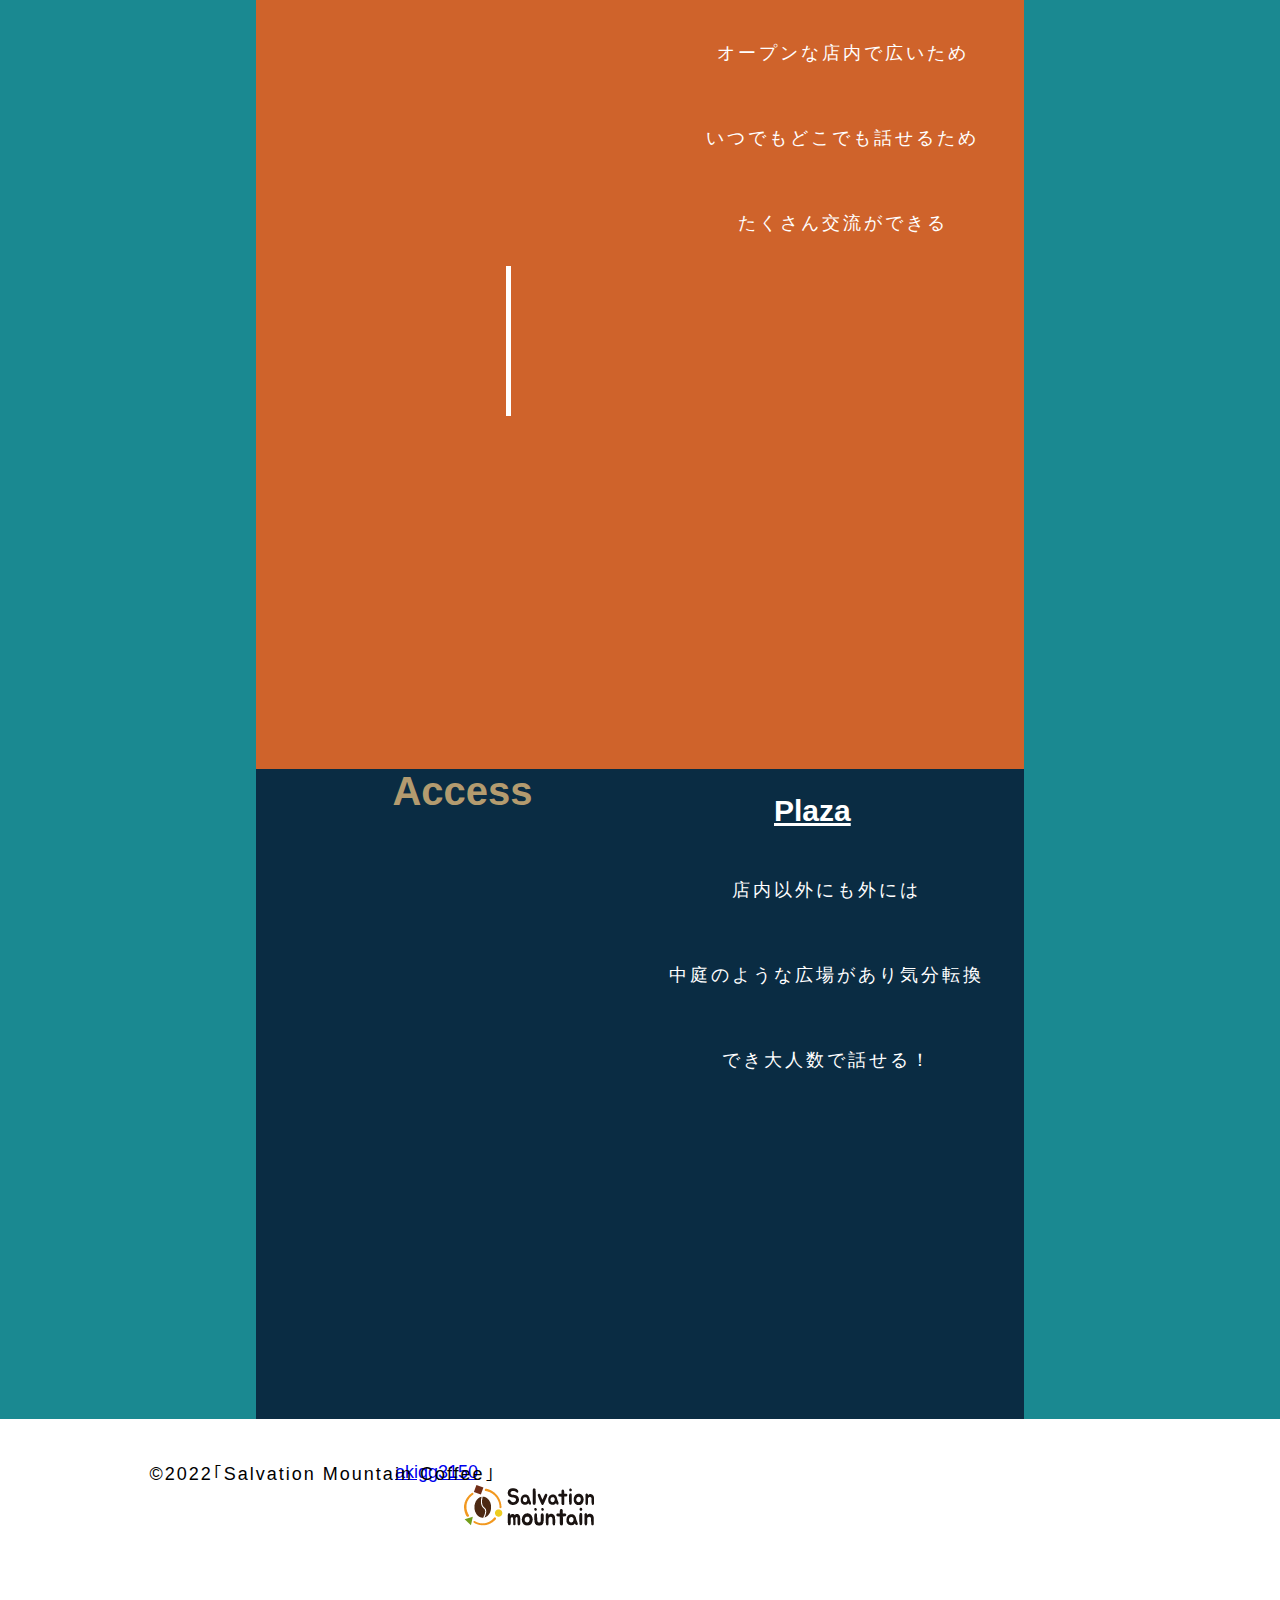
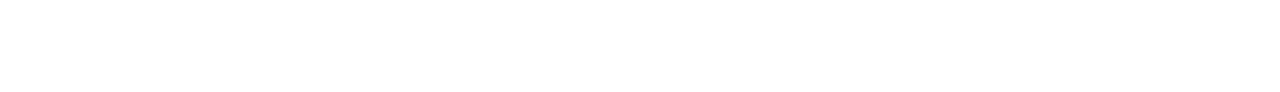
<file: visual.html>
<!DOCTYPE html>
<html lang="ja">

<head>
    <meta charset="UTF-8">
    <meta http-equiv="X-UA-Compatible" content="ie=edge">
    <title>Salvation Mountain Coffee - サルベーション・マウンテン コーヒー</title>
    <link rel="stylesheet" href="css/visual.css">
</head>

<body>
    <div class="btn-rui">
        <a href="#firstview"><img src="images/top_logo.png" alt="トップページに戻るボタン"></a>
        <div class="openbtn1"><span></span><span></span><span></span></div>
    </div>

    <nav id="g-nav" class="Hamback">
        <div id="g-nav-list">
            <ul>
                <li class="Home"><a href="index.html"> <img src="images/home_logo.png" alt="家のマーク" class="Hamlogo">
                        <span class="Hometext"> Home</span></a></li>
                <li class="Menu"><a href="menu.html"> <img src="images/hamburger_logo02.png" alt="ハンバーガーとコーヒーのマーク"
                            class="Hamlogo"><span class="Hometext"> Menu</span></a></li>
                <li class="Visual"><a href="visual.html"> <img src="images/store_logo.png" alt="店のマーク"
                            class="Hamlogo"><span class="Hometext"> Visual</span></a></li>
                <li class="Service"><a href="service.html"> <img src="images/ticket_logo.png" alt="チケットのマーク" class="Hamlogo"><span
                            class="Hometext"> Service</span></a></li>
            </ul>
        </div>
    </nav>

    <div class="main" id="firstview">
        <!-- <div class="mainBackImg"><img src="images/_talking.png" alt="会話" class="talk"></div> -->
        <div class="mainLogoWrap"><img src="images/logo_big.png" alt="店のメインロゴ" class="mainlogo"></div>
        <h2 class="mainText">
            このカフェで<br>
            奇跡の出合いと<br>
            最高の楽しみを！
        </h2>
    </div>
    <div class="Mainbackground">
        <div class="Subbackground">
            <h2 class="headline">-Visual-</h2>
            <img src="images/store_01.png" alt="店内の暗めの写真" class="Imgcoffee">
            <div class="coffee">
                <h3 class="headlinecoffee">Store interior</h3>
                <p class="Textcoffee">普通のカフェとは違い<br>
                    オープンバーのような席の雰囲気で<br>
                    より話しやすい環境を実現
                </p>
            </div>
            <div class="v_line_fix"></div>
            <img src="images/store_02.png" alt="店の外見" class="Imghamburger">
            <div class="hamburger">
                <h3 class="headlinehamburger">Store appearance</h3>
                <p class="Texthamburger">店内の雰囲気を外からでも<br>
                    見えることで通りにすがりにも<br>
                    安心して入りたくなる<br>
                </p>
            </div>
            <div class="v_line_fix"></div>
            <img src="images/store_04.png" alt="男三人がカフェで会話している" class="Imgconversation">
            <div class="conversation">
                <h3 class="headlineconversation">Conversation Anywhere</h3>
                <p class="Textconversation"> オープンな店内で広いため<br>
                    いつでもどこでも話せるため<br>
                    たくさん交流ができる<br>
                </p>
            </div>
            <div class="v_line_fix"></div>
            <img src="images/store_03.png" alt="中庭のような場所で飲食している" class="Imghandshake">
            <div class="handshake">
                <h3 class="headlinehandshake">Plaza</h3>
                <p class="Texthandshake"> 店内以外にも外には<br>
                    中庭のような広場があり気分転換<br>
                    でき大人数で話せる！<br>
                </p>
            </div>

            
        </div>
        <div class="Smallbackground">
            <h2 class="headlineAccess">Access</h2>
            <iframe
                src="https://www.google.com/maps/embed?pb=!1m18!1m12!1m3!1d978.5192968993302!2d135.50283446441682!3d34.706538528151235!2m3!1f0!2f0!3f0!3m2!1i1024!2i768!4f13.1!3m3!1m2!1s0x6000e69449e0775d%3A0x9dffc5eb4ec5cedf!2zRUND44Kz44Oz44OU44Ol44O844K_5bCC6ZaA5a2m5qCh!5e0!3m2!1sja!2sjp!4v1658716135840!5m2!1sja!2sjp"
                width="380" height="270" style="border:0;" allowfullscreen="" loading="lazy"
                referrerpolicy="no-referrer-when-downgrade" class="storemap"></iframe>
            <div class="Access">
                <p class="station">
                    JR : 大阪/徒歩15分|阪急 : 梅田/徒歩10分<br>
                    最寄り駅:谷町線「中崎駅」/２分
                </p>
                <p class="address">
                    〒530-0015<br>
                    大阪府大阪市北区中崎西２丁目３−３５
                </p>
            </div>
            <div class="contact">
                <p>
                    TEL : 080-9512-1438 <br>
                    instagram : <a href="https://www.instagram.com/akigg3150/">akigg3150</a>
                </p>
            </div>
            <h2 class="close">定休日 : Mon</h2>
            <h3 class="time">(16:00〜23:30/ last.23:00〜)</h3>
            <div class="attention">
                <p>
                    ※臨時休業する場合もございます<br>
                    ※予約は承っていません
                </p>
            </div>
        </div>
    </div>


    <p class="copy">
        &copy;<span>2022｢Salvation Mountain Coffee｣</span>
    </p>
    <img src="images/logo.png" alt="店のメインロゴ" class="shoplogo">

    <script src="https://code.jquery.com/jquery-3.4.1.min.js"
        integrity="sha256-CSXorXvZcTkaix6Yvo6HppcZGetbYMGWSFlBw8HfCJo=" crossorigin="anonymous"></script>
    <script type="text/javascript">
        $(".openbtn1").click(function () { //ボタンがクリックされたら
            $(this).toggleClass('active'); //ボタン自身に activeクラスを付与し
            $(".btn-rui a").toggleClass('active'); //ボタン自身に activeクラスを付与し
            $("#g-nav").toggleClass('panelactive'); //ナビゲーションにpanelactiveクラスを付与
        });

        $("#g-nav a").click(function () { //ナビゲーションのリンクがクリックされたら
            $(".openbtn1").removeClass('active'); //ボタンの activeクラスを除去し
            $(".btn-rui a").toggleClass('active'); //ボタン自身に activeクラスを付与し
            $("#g-nav").removeClass('panelactive'); //ナビゲーションのpanelactiveクラスも除去
        });
    </script>
    <script src="js/script.js"></script>
</body>

</html>
</file>
<file: css/index.css>
html {
    scroll-behavior: smooth;
}

* {
    margin: 0;
    padding: 0;
}

/*ここからトップページボタン */
.topbtn {
    flex-direction: row-reverse;
    position: fixed;
    z-index: 9999;
    /* border: tomato 1px solid; */
    width: 100%;
    margin-top: 8px;
    margin-left: 1570px;
}

.btn-rui {
    display: flex;

    position: fixed;
    z-index: 9999;
    /*ボタンを最前面に*/
    top: 10px;
    right: 10px;
}

a.active {
    animation: hidden 0.3s ease-in-out forwards;
}

@keyframes hidden {
    0% {
        display: block;
        opacity: 1;
    }

    100% {
        display: none;
        opacity: 0;
    }
}

/* ここからハンバーガーメニュー内の位置*/

.Home img {
    margin-bottom: 3px;
}

.Menu {
    margin-top: 50px;
}

.Menu img {
    width: 41px !important;
    margin-left: 4px;
    margin-bottom: 7px;
}

.Visual {
    margin-top: 50px;
}

.Visual img {
    margin-bottom: 2px;
}

.Service {
    margin-top: 50px;
}

.Service img {
    margin-bottom: 1px;
}


/* ここからハンバーガーメニュー内のテキストサイズなど */
.Hometext {
    font-size: 32px;
    font-family: "Silom", sans-serif;
    letter-spacing: 10px;
}

.Hamlogo {
    vertical-align: bottom;
}

#g-nav {
    /*position:fixed;にし、z-indexの数値を大きくして前面へ*/
    position: fixed;
    z-index: 999;
    /*ナビのスタート位置と形状*/
    top: -120%;
    left: 0;
    width: 100%;
    height: 100vh;
    /*ナビの高さ*/
    /*動き*/
    transition: all 0.6s;
}

.Hamback {
    background-color: #ffce03;
    background-position-x: center;
    background-repeat: no-repeat;
    background-position-y: 90%;
}

.panelactive {
    background-image: url(../images/cheese02.jpg);
    animation: bg-slide 4s ease-in forwards;
}

@keyframes bg-slide {
    0% {
        background-position-y: 90%;
    }

    100% {
        background-position-y: -200px;
    }
}

/*アクティブクラスがついたら位置を0に*/
#g-nav.panelactive {
    top: 0;
}

/*ナビゲーションの縦スクロール*/
#g-nav.panelactive #g-nav-list {
    /*ナビの数が増えた場合縦スクロール*/
    position: fixed;
    z-index: 999;
    width: 100%;
    height: 100vh;
    /*表示する高さ*/
    overflow: auto;
    -webkit-overflow-scrolling: touch;
}

/*ナビゲーション*/
#g-nav ul {
    /*ナビゲーション中央揃え*/
    position: absolute;
    z-index: 999;
    top: 50%;
    left: 50%;
    transform: translate(-50%, -50%);
    margin-left: 70px;
}

/*リストのレイアウト設定*/

#g-nav li {
    list-style: none;
}

#g-nav li a {
    color: #333;
    text-decoration: none;
    display: block;
    text-transform: uppercase;
    letter-spacing: 0.1em;
    font-weight: bold;
    position: relative;
}

#g-nav li a img {
    position: absolute;
    left: -70px;
    bottom: 0;
    width: 50px;
}

/*========= ボタンのCSS ===============*/
.openbtn1 {
    /* position: fixed;
    z-index: 9999;
    /*ボタンを最前面に
    top: 10px;
    right: 10px; */
    cursor: pointer;
    width: 50px;
    height: 50px;
    position: relative;
}

.openbtn1 span {
    display: block;
    transition: all .4s;
    position: absolute;
    right: 14px;
    height: 3px;
    border-radius: 2px;
    background-color: #ffffff;
    width: 45%;
}

.openbtn1 span:nth-of-type(1) {
    top: 15px;
}

.openbtn1 span:nth-of-type(2) {
    top: 23px;
}

.openbtn1 span:nth-of-type(3) {
    top: 31px;
}

.openbtn1.active span:nth-of-type(1) {
    top: 18px;
    left: 18px;
    transform: translateY(6px) rotate(-45deg);
    width: 30%;
}

.openbtn1.active span:nth-of-type(2) {
    opacity: 0;
}

.openbtn1.active span:nth-of-type(3) {
    top: 30px;
    left: 18px;
    transform: translateY(-6px) rotate(45deg);
    width: 30%;
}



/* ここからトップページ */
.main {
    /* background-color: #f00; */
    background-image: url(../images/talking.png);
    background-size: cover;
    position: relative;
    width: 100%;
    height: 915px;
    overflow: hidden;
    /* border: solid 1px tomato; */
}

.mainBackImg {
    position: absolute;
    width: 100%;
    z-index: 10;
}

.mainBackImg img {
    width: 100%;
}

.mainLogoWrap {
    position: absolute;
    text-align: center;
    z-index: 20;
    /* border: solid 5px skyblue; */
    width: 600px;
    height: 170px;
    left: 0;
    right: 0;
    top: 0;
    bottom: 0;
    margin: auto;
}

.mainLogoWrap img {
    width: 100%;
    text-align: center;
    animation: 3s fuwafuwa infinite;
}

@keyframes fuwafuwa {

    0%,
    100% {
        transform: translateY(0);
    }

    50% {
        transform: translateY(-20px);
    }
}

.mainText {
    position: absolute;
    /* border: solid 1px tomato; */
    z-index: 30;
    /* margin-top: 530px; */
    /* margin-left: 68px; */
    bottom: 10px;
    left: 60px;
    font-family: "A P-OTF 凸版文久見出ゴ Std", sans-serif;
    font-size: 38px;
    letter-spacing: 20px;
    animation: fadeinAnime 6s 0.2s forwards ease;
}

@keyframes fadeinAnime {
    from {
        opacity: 0;
    }

    to {
        opacity: 1;
    }
}

.Mainbackground {
    background-color: #1A8991;
}

.Subbackground {
    background-color: #CF632B;
    /* border: solid 1px skyblue; */
    width: 60%;
    margin: 0 20%;
}

.Smallbackground {
    background-color: #0A2C43;
    height: 650px;
    width: 60%;
    margin: 0 20%;
}

.headline {
    color: #B39B6F;
    clear: both;
    /* border: solid 1px skyblue; */
    text-align: center;
    font-size: 40px;
    font-family: "Silom", sans-serif;
    padding-top: 20px;
}



.Imgcoffee {
    /* border: skyblue 1px solid; */
    margin-left: 30px;
    margin-top: 70px;
    opacity: 0;
}



.coffee {
    /* border: solid 1px skyblue; */
    float: right;
    margin-right: 30px;
}

.headlinecoffee {
    /* border: solid 1px skyblue; */
    font-size: 30px;
    font-family: "Silom", sans-serif;
    color: #ffffff;
    margin-top: 85px;
    margin-left: 112px;
    text-decoration: underline;
}

.Textcoffee {
    /* border: 1px skyblue solid; */
    font-size: 18px;
    font-family: "A-OTF 太ゴB101 Pr6", sans-serif;
    color: #ffffff;
    line-height: 85px;
    text-align: center;
    letter-spacing: 3px;
    margin-top: 20px;
}

.v_line_fix {
    clear: both;
    /* border: solid 1px #ffffff; */
    margin-left: 250px;
    width: 5px;
    height: 150px;
    background-color: #ffffff;
}

.Imghamburger {
    margin-left: 30px;
    margin-top: 5px;
    opacity: 0;
}

.hamburger {
    /* border: solid 1px skyblue; */
    float: right;
    margin-right: 30px;
}

.headlinehamburger {
    font-size: 30px;
    font-family: "Silom", sans-serif;
    color: #ffffff;
    margin-top: 25px;
    margin-left: 90px;
    text-decoration: underline;
}

.Texthamburger {
    /* border: skyblue 1px solid; */
    font-size: 18px;
    font-family: "A-OTF 太ゴB101 Pr6", sans-serif;
    color: #ffffff;
    line-height: 85px;
    text-align: center;
    letter-spacing: 3px;
    margin-top: 20px;

}

.strong {
    font-size: 35px;
    font-family: "A-OTF 太ゴB101 Pr6", sans-serif;
    color: #ffffff;
}

.strongWrap {
    font-size: 40px;
    font-family: "凸版文久見出し明朝", "A-OTF 太ゴB101 Pr6", sans-serif;
    color: saddlebrown;
}

.Imgconversation {
    margin-left: 30px;
    margin-top: 5px;
    opacity: 0;
}

.conversation {
    /* border: solid 1px skyblue; */
    float: right;
    margin-right: 15px;
}

.headlineconversation {
    font-size: 30px;
    font-family: "Silom", sans-serif;
    color: #ffffff;
    margin-top: 25px;
    margin-left: 55px;
    text-decoration: underline;
}

.Textconversation {
    /* border: skyblue 1px solid; */
    font-size: 18px;
    font-family: "A-OTF 太ゴB101 Pr6", sans-serif;
    color: #ffffff;
    line-height: 85px;
    text-align: center;
    letter-spacing: 3px;
    margin-top: 20px;
}

.Imghandshake {
    margin-left: 30px;
    margin-top: 5px;
    opacity: 0;
}

.handshake {
    /* border: solid 1px skyblue; */
    float: right;
    margin-right: 15px;
}

.headlinehandshake {
    font-size: 30px;
    font-family: "Silom", sans-serif;
    color: #ffffff;
    margin-top: 25px;
    margin-left: 90px;
    text-decoration: underline;
}

.Texthandshake {
    /* border: skyblue 1px solid; */
    font-size: 18px;
    font-family: "A-OTF 太ゴB101 Pr6", sans-serif;
    color: #ffffff;
    line-height: 85px;
    text-align: center;
    letter-spacing: 3px;
    margin-top: 20px;
}

.message {
    text-align: center;
    margin-top: 90px;
}

.headlinemessage {
    font-size: 40px;
    font-family: "Silom", sans-serif;
    color: #B39B6F;
}

.Textmessage {
    font-family: "A-OTF 太ゴB101 Pr6", sans-serif;
    font-size: 18px;
    color: #ffffff;
    line-height: 90px;
    letter-spacing: 9px;
    margin-top: 20px;
    margin-left: 15px;
}

.TextmessageWrap {
    font-family: "Phosphate", sans-serif;
    color: #ffffff;
    font-size: 13px;
    letter-spacing: 3px;
    line-height: 85px;
    margin-top: 30px;
}

.Imgsalvationmountain {
    /* border: solid 1px skyblue; */
    margin-left: 410px;
    margin-top: 60px;
    margin-bottom: 100px;
}

.headlineAccess {
    color: #B39B6F;
    font-family: "Silom", sans-serif;
    font-size: 40px;
    /* border: solid 1px skyblue; */
    text-align: center;
}

.storemap {
    margin-left: 40px;
    margin-top: 40px;
    border-radius: 20px 20px 20px 20px / 20px 20px 20px 20px;
}

.Access {
    text-align: center;
    float: right;
    font-size: 16px;
    color: #ffffff;
    letter-spacing: 3px;
    margin-right: 30px;
}

.station {
    margin-top: 65px;
    margin-right: 30px;
    line-height: 35px;
}

.address {
    margin-top: 80px;
    margin-right: 30px;
    line-height: 30px;
}

.contact {
    margin-left: 45px;
    margin-top: 10px;
    line-height: 30px;
    font-size: 18px;
    color: #ffffff;
    font-family: "A-OTF 太ゴB101 Pr6", sans-serif;
}

.close {
    text-align: center;
    font-size: 45px;
    font-family: "A-OTF 太ゴB101 Pr6", sans-serif;
    color: #ffffff;
    margin-top: 30px;
}

.time {
    text-align: center;
    color: #ffffff;
    font-size: 15px;
    margin-top: -15px;
}

.attention {
    text-align: center;
    font-family: sans-serif;
    color: #ffffff;
    margin-top: 25px;
}

.copy {
    text-align: center;
    margin-left: 40px;
    margin-top: 45px;
    font-family: "Silom", sans-serif;
    font-size: 18px;
    letter-spacing: 2px;
}

.shoplogo {
    /* border: solid 1px skyblue; */
    float: right;
    margin-bottom: auto;
    margin-right: 10px;
}

/* animation */
.fade {
    animation: fadeIn 0.6s ease normal forwards;
}

@keyframes fadeIn {
    from {
        opacity: 0;
        transform: translateX(-20px);
    }

    to {
        opacity: 1;
        transform: translateX(0);
    }
}
</file>
<file: css/temp.css>
html {
    scroll-behavior: smooth;
}

* {
    margin: 0;
    padding: 0;
}

/*ここからトップページボタン */
.topbtn {
    flex-direction: row-reverse;
    position: fixed;
    z-index: 9999;
    /* border: tomato 1px solid; */
    width: 100%;
    margin-top: 8px;
    margin-left: 1570px;
}

.btn-rui {
    display: flex;

    position: fixed;
    z-index: 9999;
    /*ボタンを最前面に*/
    top: 10px;
    right: 10px;
}

a.active {
    animation: hidden 0.3s ease-in-out forwards;
}

@keyframes hidden {
    0% {
        display: block;
        opacity: 1;
    }

    100% {
        display: none;
        opacity: 0;
    }
}

/* ここからハンバーガーメニュー内の位置*/

.Home img {
    margin-bottom: 3px;
}

.Menu {
    margin-top: 50px;
}

.Menu img {
    width: 41px !important;
    margin-left: 4px;
    margin-bottom: 7px;
}

.Visual {
    margin-top: 50px;
}

.Visual img {
    margin-bottom: 2px;
}

.Service {
    margin-top: 50px;
}

.Service img {
    margin-bottom: 1px;
}


/* ここからハンバーガーメニュー内のテキストサイズなど */
.Hometext {
    font-size: 32px;
    font-family: "Silom", sans-serif;
    letter-spacing: 10px;
}

.Hamlogo {
    vertical-align: bottom;
}

#g-nav {
    /*position:fixed;にし、z-indexの数値を大きくして前面へ*/
    position: fixed;
    z-index: 999;
    /*ナビのスタート位置と形状*/
    top: -120%;
    left: 0;
    width: 100%;
    height: 100vh;
    /*ナビの高さ*/
    /*動き*/
    transition: all 0.6s;
}

.Hamback {
    background-color: #ffce03;
    background-position-x: center;
    background-repeat: no-repeat;
    background-position-y: 90%;
}

.panelactive {
    background-image: url(../images/cheese02.jpg);
    animation: bg-slide 4s ease-in forwards;
}

@keyframes bg-slide {
    0% {
        background-position-y: 90%;
    }

    100% {
        background-position-y: -200px;
    }
}

/*アクティブクラスがついたら位置を0に*/
#g-nav.panelactive {
    top: 0;
}

/*ナビゲーションの縦スクロール*/
#g-nav.panelactive #g-nav-list {
    /*ナビの数が増えた場合縦スクロール*/
    position: fixed;
    z-index: 999;
    width: 100%;
    height: 100vh;
    /*表示する高さ*/
    overflow: auto;
    -webkit-overflow-scrolling: touch;
}

/*ナビゲーション*/
#g-nav ul {
    /*ナビゲーション中央揃え*/
    position: absolute;
    z-index: 999;
    top: 50%;
    left: 50%;
    transform: translate(-50%, -50%);
    margin-left: 70px;
}

/*リストのレイアウト設定*/

#g-nav li {
    list-style: none;
}

#g-nav li a {
    color: #333;
    text-decoration: none;
    display: block;
    text-transform: uppercase;
    letter-spacing: 0.1em;
    font-weight: bold;
    position: relative;
}

#g-nav li a img {
    position: absolute;
    left: -70px;
    bottom: 0;
    width: 50px;
}

/*========= ボタンのCSS ===============*/
.openbtn1 {
    /* position: fixed;
    z-index: 9999;
    /*ボタンを最前面に
    top: 10px;
    right: 10px; */
    cursor: pointer;
    width: 50px;
    height: 50px;
    position: relative;
}

.openbtn1 span {
    display: block;
    transition: all .4s;
    position: absolute;
    right: 14px;
    height: 3px;
    border-radius: 2px;
    background-color: #ffffff;
    width: 45%;
}

.openbtn1 span:nth-of-type(1) {
    top: 15px;
}

.openbtn1 span:nth-of-type(2) {
    top: 23px;
}

.openbtn1 span:nth-of-type(3) {
    top: 31px;
}

.openbtn1.active span:nth-of-type(1) {
    top: 18px;
    left: 18px;
    transform: translateY(6px) rotate(-45deg);
    width: 30%;
}

.openbtn1.active span:nth-of-type(2) {
    opacity: 0;
}

.openbtn1.active span:nth-of-type(3) {
    top: 30px;
    left: 18px;
    transform: translateY(-6px) rotate(45deg);
    width: 30%;
}





.copy {
    text-align: center;
    margin-left: 40px;
    margin-top: 45px;
    font-family: "Silom", sans-serif;
    font-size: 18px;
    letter-spacing: 2px;
}

.shoplogo {
    /* border: solid 1px skyblue; */
    float: right;
    margin-bottom: auto;
    margin-right: 10px;
}

/* animation */
.fade {
    animation: fadeIn 0.6s ease normal forwards;
}

@keyframes fadeIn {
    from {
        opacity: 0;
        transform: translateX(-20px);
    }

    to {
        opacity: 1;
        transform: translateX(0);
    }
}
</file>
<file: css/menu.css>
html {
    scroll-behavior: smooth;
}

* {
    margin: 0;
    padding: 0;
}

.mainText{
    position: absolute;
    /* border: solid 1px tomato; */
    z-index: 30;
    /* margin-top: 530px; */
    /* margin-left: 68px; */
    bottom: 10px;
    left: 60px;
    font-family: "A P-OTF 凸版文久見出ゴ Std", sans-serif;
    font-size: 38px;
    letter-spacing: 20px;
    animation: fadeinAnime 6s 0.2s forwards ease;
}

@keyframes fadeinAnime {
    from {
        opacity: 0;
    }

    to {
        opacity: 1;
    }
}


.Mainback {
    background-color: #1A8991;
    margin-top: -6px;
    height: 2000px;
}

.subback {
    background: #CF632B;
    width: 880px;
    margin-left: 420px;
    height: 1850px;
}

.MainbackWrap{
    background-color: #1A8991;
    height: 630px;
}

.Mainvisual {
    display: flex;
    opacity: 90%;
}

.Mainlogo {
    position: absolute;
    z-index: 99;
    margin-left: 430px;
    margin-top: 330px;
    animation: 3s fuwafuwa infinite;
}

@keyframes fuwafuwa {

    0%,
    100% {
        transform: translateY(0);
    }

    50% {
        transform: translateY(-20px);
    }
}

.set {
    font-size: 40px;
    color: #B39B6F;
    font-family: Silom, sans-serif;
    text-align: center;
    padding-top: 15px;
    padding-bottom: 50px;
}

.Mountainham {
    border: solid 1.5px #ffff;
    width: 275px;
    margin-right: 12px;
    margin-top: 28px;
    margin-left: 12px;
    text-align: center;
}

.Mountainprice {
    /* border: solid 1px skyblue; */
    font-family: "Chalkboard SE", sans-serif;
    color: black;
    position: absolute;
    margin-top: -45px;
    font-size: 25px;
    text-decoration: underline;
    background-color: rgba(221, 217, 217, 0.44);
}

.MountainText {
    background-color: rgb(234, 228, 228);
    margin-top: -10px;
}

.MountainTitle {
    font-size: 18px;
    font-family: Silom, sans-serif;
}

.MountainTextWrap {
    font-size: 12px;
    font-family: "A-OTF 太ゴB101 Pr6", sans-serif;
}

.Salvationham {
    border: solid 1.5px #ffff;
    width: 275px;
    margin-right: -4px;
    text-align: center;
}

.popularlogo {
    position: absolute;
    margin-left: 180px;
    margin-top: -40px;
    transform-origin: center bottom;
}



.Salvationprice {
    /* border: solid 1px skyblue; */
    font-family: "Chalkboard SE", sans-serif;
    color: black;
    position: absolute;
    margin-top: -45px;
    font-size: 25px;
    text-decoration: underline;
    background-color: rgba(221, 217, 217, 0.44);
}

.SalvationText {
    background-color: rgb(234, 228, 228);
    margin-top: -10px;
}

.SalvationTitle {
    font-size: 18px;
    font-family: Silom, sans-serif;
}

.SalvationTextWrap {
    font-size: 12px;
    font-family: "A-OTF 太ゴB101 Pr6", sans-serif;
}

.Americanham {
    border: solid 1.5px #ffff;
    width: 275px;
    text-align: center;
    margin-right: 10px;
    margin-top: 30px;
    margin-left: 15px;
}

.Americanprice {
    /* border: solid 1px skyblue; */
    font-family: "Chalkboard SE", sans-serif;
    color: black;
    position: absolute;
    margin-top: -45px;
    font-size: 25px;
    text-decoration: underline;
    background-color: rgba(221, 217, 217, 0.44);
}

.AmericanText {
    background-color: rgb(234, 228, 228);
    margin-top: -10px;
}

.AmericanTitle {
    font-size: 18px;
    font-family: Silom, sans-serif;
}

.AmericanTextWrap {
    font-size: 12px;
    font-family: "A-OTF 太ゴB101 Pr6", sans-serif;
}

#set {
    float: right;
}

.attention{
    font-family: "A-OTF 太ゴB101 Pr6", sans-serif;
    font-size: 15px;
    text-align: right;
    color: #ffff;
}

.coffee{
    font-size: 40px;
    color: #B39B6F;
    font-family: Silom, sans-serif;
    text-align: center;
    padding-top: 70px;
    padding-bottom: 50px;
}

.AmericanCoffee {
    border: solid 1.5px #ffff;
    width: 275px;
    margin-right: 12px;
    margin-left: 12px;
    text-align: center;
}

.Americancoffeeprice {
    /* border: solid 1px skyblue; */
    font-family: "Chalkboard SE", sans-serif;
    color: black;
    position: absolute;
    margin-top: -45px;
    font-size: 25px;
    text-decoration: underline;
    background-color: rgba(221, 217, 217, 0.44);
}

.AmericancoffeeText {
    background-color: rgb(234, 228, 228);
    margin-top: -10px;
}

.AmricancoffeeTitle {
    font-size: 18px;
    font-family: Silom, sans-serif;
}

.AmericancoffeeTextWrap {
    font-size: 12px;
    font-family: "A-OTF 太ゴB101 Pr6", sans-serif;
    }

.Peacecoffee {
    border: solid 1.5px #ffff;
    width: 275px;
    margin-right: -4px;
    text-align: center;
}

.peaceprice {
    /* border: solid 1px skyblue; */
    font-family: "Chalkboard SE", sans-serif;
    color: black;
    position: absolute;
    margin-top: -45px;
    font-size: 25px;
    text-decoration: underline;
    background-color: rgba(221, 217, 217, 0.44);
}

.peaceText {
    background-color: rgb(234, 228, 228);
    margin-top: -10px;
}

.peaceTitle {
    font-size: 18px;
    font-family: Silom, sans-serif;
}

.peaceTextWrap {
    font-size: 12px;
    font-family: "A-OTF 太ゴB101 Pr6", sans-serif;
}

.Caramelcoffee {
    border: solid 1.5px #ffff;
    width: 275px;
    margin-right: 12px;
    margin-left: 12px;
    text-align: center;
}

.Caramelprice {
    /* border: solid 1px skyblue; */
    font-family: "Chalkboard SE", sans-serif;
    color: black;
    position: absolute;
    margin-top: -45px;
    font-size: 25px;
    text-decoration: underline;
    background-color: rgba(221, 217, 217, 0.44);
}

.CaramelText {
    background-color: rgb(234, 228, 228);
    margin-top: -10px;
}

.CaramelTitle {
    font-size: 18px;
    font-family: Silom, sans-serif;
}

.CaramelTextWrap {
    font-size: 12px;
    font-family: "A-OTF 太ゴB101 Pr6", sans-serif;
}

#coffee{
    float: right;
}

.Hamburger{
    font-size: 40px;
    color: #B39B6F;
    font-family: Silom, sans-serif;
    text-align: center;
    padding-top: 70px;
    padding-bottom: 50px;
    clear: both;
}

.AmazingHam{
    border: solid 1px #ffff;
    width: 152px;
    text-align: center;
    margin-left: 26px;
}

.Amazingprice{
    /* border: solid 1px #ffff; */
    font-family: "Chalkboard SE", sans-serif;
    color: black;
    position: absolute;
    margin-top: -38px;
    font-size: 20px;
    text-decoration: underline;
    background-color: rgba(221, 217, 217, 0.44);
}

.AmazingText{
    background-color: rgb(234, 228, 228);
    margin-top: -10px;
}

.AmazingTitle{
    font-size: 15px;
    font-family: Silom, sans-serif;
}

.AmazingTextWrap{
    font-size: 12px;
    font-family: "A-OTF 太ゴB101 Pr6", sans-serif;
}

.CheeseHam{
    border: solid 1px #ffff;
    width: 152px;
    text-align: center;
    margin-left: 26px;
}

.Cheesepraice{
    /* border: solid 1px #ffff; */
    font-family: "Chalkboard SE", sans-serif;
    color: black;
    position: absolute;
    margin-top: -38px;
    font-size: 20px;
    text-decoration: underline;
    background-color: rgba(221, 217, 217, 0.44);
}

.CheeseText{
    background-color: rgb(234, 228, 228);
    margin-top: -10px;
}

.cheeseTitle{
    font-size: 15px;
    font-family: Silom, sans-serif;
}

.CheeseTextWrap{
    font-size: 12px;
    font-family: "A-OTF 太ゴB101 Pr6", sans-serif;
}

.AmericanWrapham{
    border: solid 1px #ffff;
    width: 152px;
    text-align: center;
    margin-left: 26px;
}

.AmericanWrapprice{
    /* border: solid 1px #ffff; */
    font-family: "Chalkboard SE", sans-serif;
    color: black;
    position: absolute;
    margin-top: -38px;
    font-size: 20px;
    text-decoration: underline;
    background-color: rgba(221, 217, 217, 0.44);
}

.AmericanWrapText{
    background-color: rgb(234, 228, 228);
    margin-top: -10px;
}

.AmericanWrapTitle{
    font-size: 15px;
    font-family: Silom, sans-serif;
}

.AmericanWrapTextWrap{
    font-size: 12px;
    font-family: "A-OTF 太ゴB101 Pr6", sans-serif;
}

.Eggham{
    border: solid 1px #ffff;
    width: 152px;
    text-align: center;
    margin-left: 26px;
}

.Egghamprice{
    /* border: solid 1px #ffff; */
    font-family: "Chalkboard SE", sans-serif;
    color: black;
    position: absolute;
    margin-top: -38px;
    font-size: 20px;
    text-decoration: underline;
    background-color: rgba(221, 217, 217, 0.44);
}

.EgghamText{
    background-color: rgb(234, 228, 228);
    margin-top: -10px;
}

.EgghamTitle{
    font-size: 15px;
    font-family: Silom, sans-serif;
}

.EgghamTextWrap{
    font-size: 12px;
    font-family: "A-OTF 太ゴB101 Pr6", sans-serif;
}


.Blackham{
    border: solid 1px #ffff;
    width: 152px;
    text-align: center;
    margin-right: 6px;
}

.Blackhamprice{
    /* border: solid 1px #ffff; */
    font-family: "Chalkboard SE", sans-serif;
    color: black;
    position: absolute;
    margin-top: -38px;
    font-size: 20px;
    text-decoration: underline;
    background-color: rgba(221, 217, 217, 0.44);
}

.BlackhamText{
    background-color: rgb(234, 228, 228);
    margin-top: -10px;
}

.BlackhamTitle{
    font-size: 15px;
    font-family: Silom, sans-serif;
}

.BlackhamTextWrap{
    font-size: 12px;
    font-family: "A-OTF 太ゴB101 Pr6", sans-serif;
}

#HamSub{
    float: right;
}

.Sandwich{
    font-size: 40px;
    color: #B39B6F;
    font-family: Silom, sans-serif;
    text-align: center;
    padding-top: 70px;
    padding-bottom: 50px;
    clear: both;
}

.VegetableSand{
    border: solid 1px #ffff;
    width: 152px;
    text-align: center;
    margin-left: 26px;
}

.VegetableSandprice{
    /* border: solid 1px #ffff; */
    font-family: "Chalkboard SE", sans-serif;
    color: black;
    position: absolute;
    margin-top: -38px;
    font-size: 20px;
    text-decoration: underline;
    background-color: rgba(221, 217, 217, 0.44);
}

.VegetableSandText{
    background-color: rgb(234, 228, 228);
    margin-top: -10px;
}

.VegetableSandTitle{
    font-size: 15px;
    font-family: Silom, sans-serif;
}

.VegetableSandTextWrap{
    font-size: 12px;
    font-family: "A-OTF 太ゴB101 Pr6", sans-serif;
}

.HamSand{
    border: solid 1px #ffff;
    width: 152px;
    text-align: center;
    margin-left: 26px;
}

.HamSandprice{
    /* border: solid 1px #ffff; */
    font-family: "Chalkboard SE", sans-serif;
    color: black;
    position: absolute;
    margin-top: -38px;
    font-size: 20px;
    text-decoration: underline;
    background-color: rgba(221, 217, 217, 0.44);
}

.HamSandText{
    background-color: rgb(234, 228, 228);
    margin-top: -10px;
}

.HamSansTitle{
    font-size: 15px;
    font-family: Silom, sans-serif;
}

.HamSandTextWrap{
    font-size: 12px;
    font-family: "A-OTF 太ゴB101 Pr6", sans-serif;
}

.KronSand{
    border: solid 1px #ffff;
    width: 152px;
    text-align: center;
    margin-left: 26px;
}

.KronSandprice{
    /* border: solid 1px #ffff; */
    font-family: "Chalkboard SE", sans-serif;
    color: black;
    position: absolute;
    margin-top: -38px;
    font-size: 20px;
    text-decoration: underline;
    background-color: rgba(221, 217, 217, 0.44);
}

.KronSandText{
    background-color: rgb(234, 228, 228);
    margin-top: -10px;
}

.KornSandTitle{
    font-size: 15px;
    font-family: Silom, sans-serif;
}

.KornSandTextWrap{
    font-size: 12px;
    font-family: "A-OTF 太ゴB101 Pr6", sans-serif;
}
.SmokeSand{
    border: solid 1px #ffff;
    width: 152px;
    text-align: center;
    margin-left: 26px;
}

.SmokeSandprice{
    /* border: solid 1px #ffff; */
    font-family: "Chalkboard SE", sans-serif;
    color: black;
    position: absolute;
    margin-top: -38px;
    font-size: 20px;
    text-decoration: underline;
    background-color: rgba(221, 217, 217, 0.44);
}

.SmokeSandText{
    background-color: rgb(234, 228, 228);
    margin-top: -10px;
}

.SmokeSandTitle{
    font-size: 15px;
    font-family: Silom, sans-serif;
}

.SmokeSandTextWrap{
    font-size: 12px;
    font-family: "A-OTF 太ゴB101 Pr6", sans-serif;
}

.AvocadoSand{
    border: solid 1px #ffff;
    width: 152px;
    text-align: center;
    margin-right: 6px;
}

.Avocadoprice{
    /* border: solid 1px #ffff; */
    font-family: "Chalkboard SE", sans-serif;
    color: black;
    position: absolute;
    margin-top: -38px;
    font-size: 20px;
    text-decoration: underline;
    background-color: rgba(221, 217, 217, 0.44);
}

.AvocadoText{
    background-color: rgb(234, 228, 228);
    margin-top: -10px;
}

.AvocadoTitle{
    font-size: 15px;
    font-family: Silom, sans-serif;
}

.AvocadoTextWrap{
    font-size: 12px;
    font-family: "A-OTF 太ゴB101 Pr6", sans-serif;
}

#Sand{
    float: right;
}

.else{
    background: #0A2C43;
    width: 880px;
    margin-left: 420px;
    margin-top: -150px;
    height: 630px;
    text-align: center;
}

.Dessert{
    color: #B39B6F;
    font-size: 40px;
    padding-top: 20px;
}

.DessertWrap{
    color: #ffff;
    font-size: 20px;
    letter-spacing: 3px;
}

.Salad{
    color: #B39B6F;
    font-size: 40px;
    padding-top: 40px;
}

.SaladWrap{
    color: #ffff;
    font-size: 20px;
    letter-spacing: 3px;
}
.Drink{
    color: #B39B6F;
    font-size: 40px;
    padding-top: 20px;
}

.DrinkWrap{
    color: #ffff;
    font-size: 20px;
    letter-spacing: 3px;
}

.Fries{
    color: #B39B6F;
    font-size: 40px;
    padding-top: 20px;
}

.FriesWrap{
    color: #ffff;
    font-size: 20px;
    letter-spacing: 3px;
}
</file>
<file: css/service.css>
html {
    scroll-behavior: smooth;
}

* {
    margin: 0;
    padding: 0;
}

/*ここからトップページボタン */
.topbtn {
    flex-direction: row-reverse;
    position: fixed;
    z-index: 9999;
    /* border: tomato 1px solid; */
    width: 100%;
    margin-top: 8px;
    margin-left: 1570px;
}

.btn-rui {
    display: flex;

    position: fixed;
    z-index: 9999;
    /*ボタンを最前面に*/
    top: 10px;
    right: 10px;
}

a.active {
    animation: hidden 0.3s ease-in-out forwards;
}

@keyframes hidden {
    0% {
        display: block;
        opacity: 1;
    }

    100% {
        display: none;
        opacity: 0;
    }
}

/* ここからハンバーガーメニュー内の位置*/

.Home img {
    margin-bottom: 3px;
}

.Menu {
    margin-top: 50px;
}

.Menu img {
    width: 41px !important;
    margin-left: 4px;
    margin-bottom: 7px;
}

.Visual {
    margin-top: 50px;
}

.Visual img {
    margin-bottom: 2px;
}

.Service {
    margin-top: 50px;
}

.Service img {
    margin-bottom: 1px;
}


/* ここからハンバーガーメニュー内のテキストサイズなど */
.Hometext {
    font-size: 32px;
    font-family: "Silom", sans-serif;
    letter-spacing: 10px;
}

.Hamlogo {
    vertical-align: bottom;
}

#g-nav {
    /*position:fixed;にし、z-indexの数値を大きくして前面へ*/
    position: fixed;
    z-index: 999;
    /*ナビのスタート位置と形状*/
    top: -120%;
    left: 0;
    width: 100%;
    height: 100vh;
    /*ナビの高さ*/
    /*動き*/
    transition: all 0.6s;
}

.Hamback {
    background-color: #ffce03;
    background-position-x: center;
    background-repeat: no-repeat;
    background-position-y: 90%;
}

.panelactive {
    background-image: url(../images/cheese02.jpg);
    animation: bg-slide 4s ease-in forwards;
}

@keyframes bg-slide {
    0% {
        background-position-y: 90%;
    }

    100% {
        background-position-y: -200px;
    }
}

/*アクティブクラスがついたら位置を0に*/
#g-nav.panelactive {
    top: 0;
}

/*ナビゲーションの縦スクロール*/
#g-nav.panelactive #g-nav-list {
    /*ナビの数が増えた場合縦スクロール*/
    position: fixed;
    z-index: 999;
    width: 100%;
    height: 100vh;
    /*表示する高さ*/
    overflow: auto;
    -webkit-overflow-scrolling: touch;
}

/*ナビゲーション*/
#g-nav ul {
    /*ナビゲーション中央揃え*/
    position: absolute;
    z-index: 999;
    top: 50%;
    left: 50%;
    transform: translate(-50%, -50%);
    margin-left: 70px;
}

/*リストのレイアウト設定*/

#g-nav li {
    list-style: none;
}

#g-nav li a {
    color: #333;
    text-decoration: none;
    display: block;
    text-transform: uppercase;
    letter-spacing: 0.1em;
    font-weight: bold;
    position: relative;
}

#g-nav li a img {
    position: absolute;
    left: -70px;
    bottom: 0;
    width: 50px;
}

/*========= ボタンのCSS ===============*/
.openbtn1 {
    /* position: fixed;
    z-index: 9999;
    /*ボタンを最前面に
    top: 10px;
    right: 10px; */
    cursor: pointer;
    width: 50px;
    height: 50px;
    position: relative;
}

.openbtn1 span {
    display: block;
    transition: all .4s;
    position: absolute;
    right: 14px;
    height: 3px;
    border-radius: 2px;
    background-color: #ffffff;
    width: 45%;
}

.openbtn1 span:nth-of-type(1) {
    top: 15px;
}

.openbtn1 span:nth-of-type(2) {
    top: 23px;
}

.openbtn1 span:nth-of-type(3) {
    top: 31px;
}

.openbtn1.active span:nth-of-type(1) {
    top: 18px;
    left: 18px;
    transform: translateY(6px) rotate(-45deg);
    width: 30%;
}

.openbtn1.active span:nth-of-type(2) {
    opacity: 0;
}

.openbtn1.active span:nth-of-type(3) {
    top: 30px;
    left: 18px;
    transform: translateY(-6px) rotate(45deg);
    width: 30%;
}





.copy {
    text-align: center;
    margin-left: 40px;
    margin-top: 45px;
    font-family: "Silom", sans-serif;
    font-size: 18px;
    letter-spacing: 2px;
}

.shoplogo {
    /* border: solid 1px skyblue; */
    float: right;
    margin-bottom: auto;
    margin-right: 10px;
}

/* animation */
.fade {
    animation: fadeIn 0.6s ease normal forwards;
}

@keyframes fadeIn {
    from {
        opacity: 0;
        transform: translateX(-20px);
    }

    to {
        opacity: 1;
        transform: translateX(0);
    }
}

/* ここからトップページ */
.main {
    /* background-color: #f00; */
    background-image: url(../images/service.png);
    background-size: cover;
    position: relative;
    width: 100%;
    height: 915px;
    overflow: hidden;
    /* border: solid 1px tomato; */
}
.mainLogoWrap {
    position: absolute;
    text-align: center;
    z-index: 20;
    /* border: solid 5px skyblue; */
    width: 600px;
    height: 170px;
    left: 0;
    right: 0;
    top: 0;
    bottom: 0;
    margin: auto;
}
.mainText {
    position: absolute;
    /* border: solid 1px tomato; */
    z-index: 30;
    /* margin-top: 530px; */
    /* margin-left: 68px; */
    bottom: 10px;
    left: 60px;
    font-family: "A P-OTF 凸版文久見出ゴ Std", sans-serif;
    font-size: 38px;
    letter-spacing: 20px;
    animation: fadeinAnime 6s 0.2s forwards ease;
}

@keyframes fadeinAnime {
    from {
        opacity: 0;
    }

    to {
        opacity: 1;
    }
}
.mainLogoWrap img {
    width: 100%;
    text-align: center;
    animation: 3s fuwafuwa infinite;
}

@keyframes fuwafuwa {

    0%,
    100% {
        transform: translateY(0);
    }

    50% {
        transform: translateY(-20px);
    }
}

.MainBack{
    background-color: #1A8991;
}

.SubBack{
    background-color: #CF632B;
    width: 1300px;
    margin-left: auto;
    margin-right: auto;
    text-align: center;
}

.Love{
    width: 600px;
    border: solid 1px #000;
}

.LoveHead{
    color: #B39B6F;
    font-family: "Silom", sans-serif;
    font-size: 60px;
    margin-left: 20px;
    padding-top: 10px;
    letter-spacing: 10px;
    /* text-decoration: underline; */
}

.LoveImg{
    margin-top: 30px;
    width: 150px;
    text-align: center;
}

.LoveText{
    font-size: 18px;
    font-family: "A-OTF 太ゴB101 Pr6", sans-serif;
    color: #ffffff;
    line-height: 85px;
    text-align: center;
    letter-spacing: 3px;
    margin-top: 20px;
}

.ServiceHead{
    color: #B39B6F;
    font-family: "Silom", sans-serif;
    font-size: 60px;
    margin-left: 20px;
    padding-top: 80px;
}

.HereHead{
    font-family: "Phosphate", sans-serif;
    margin-top: 60px;
    letter-spacing: 2px;
    font-size: 40px;
}

.HereText{
    font-size: 18px;
    font-family: "A-OTF 太ゴB101 Pr6", sans-serif;
    color: #ffffff;
    text-align: center;
    margin-bottom: 80px;
    margin-top: -60px;
}

.HereTitle{
    font-size: 25px;
    font-family:sans-serif;
    /* line-height: 70px; */
    letter-spacing: 3px;
}
.HereTextWrap{
    font-family: "A-OTF 太ゴB101 Pr6", sans-serif;
    /* letter-spacing: 1px; */
    font-size: 14px;
}

.ThisHead{
    font-family: "Phosphate", sans-serif;
    margin-top: 60px;
    letter-spacing: 10px;
    font-size: 40px;
}
.ThisText{
    font-size: 18px;
    font-family: "A-OTF 太ゴB101 Pr6", sans-serif;
    color: #ffffff;
    text-align: center;
    margin-bottom: 80px;
    margin-top: 90px;
    line-height: 40px;
}

.ThisTitle{
    font-size: 25px;
    font-family:sans-serif;
    /* line-height: 70px; */
    letter-spacing: 3px;
}
.ThisTextWrap{
    font-family: "A-OTF 太ゴB101 Pr6", sans-serif;
    /* letter-spacing: 1px; */
    font-size: 14px;
}

/* [Here you are;This is me]Hover時 */

.sample11 {
	/* width:			280px; */
	/* height:			188px; */
	overflow:		hidden;
	margin:			10px 8px 10px 16px;
	position:		relative;
}
.sample11 .caption {
	font-size:		130%;
	color:			#fff;
	padding-top:		80px;
	padding-left:		20px;
}
.sample11 .mask {
	width:			50%;	/* 画像の半分の大きさにする */
	height:			100%;
	position:		absolute;
	top:			0;
	left:			0;
	margin-left:		-50%;	/* 枠の左に置いて表示させない */
	background-color:	rgba(0,0,0,0.4);
	-webkit-transition:	all 0.4s ease;
	transition:		all 0.4s ease;
}
.sample11:hover .mask {
	margin-left:		0px;	/* 右にずらして表示する */
}
.sample11 img {
	-webkit-transition:	all 0.4s ease;
	transition:		all 0.4s ease;
}
.sample11:hover img {
	margin-left:		50%;	/* 画像を半分サイズ、右にずらす */
}

.Anxiety{
    color: #B39B6F;
    font-family: "A P-OTF 凸版文久見出ゴ Std", sans-serif;
    font-size: 40px;
    margin-left: 20px;
    padding-top: 80px;
    letter-spacing: 3px;
}

.LovePoster{
    width: 440px;
    margin-top: 30px;
}

.TicketTable{
    width: 640px;
    float: right;
    margin-top: 125px;
    margin-right: 10px;
}

.ShopExp{
    font-size: 25px;
    margin-top: 20px;
    font-family: "A P-OTF 凸版文久見出ゴ Std", sans-serif;
}

.On{
    font-size: 30px;
    color: #fff;
}  

.ShopText{
    font-size: 15px;
    font-family: "A P-OTF 凸版文久見出ゴ Std", sans-serif;
    margin-right: 8px;
}

.Question{
    font-size: 20px;
    margin-right: 8px;
    margin-top: 50px;
    padding-bottom: 40px;
    text-decoration: underline 8%;
    font-family: sans-serif;
}
</file>
<file: css/visual.css>
html {
    scroll-behavior: smooth;
}

* {
    margin: 0;
    padding: 0;
}

/*ここからトップページボタン */
.topbtn {
    flex-direction: row-reverse;
    position: fixed;
    z-index: 9999;
    /* border: tomato 1px solid; */
    width: 100%;
    margin-top: 8px;
    margin-left: 1570px;
}

.btn-rui {
    display: flex;

    position: fixed;
    z-index: 9999;
    /*ボタンを最前面に*/
    top: 10px;
    right: 10px;
}

a.active {
    animation: hidden 0.3s ease-in-out forwards;
}

@keyframes hidden {
    0% {
        display: block;
        opacity: 1;
    }

    100% {
        display: none;
        opacity: 0;
    }
}

/* ここからハンバーガーメニュー内の位置*/

.Home img {
    margin-bottom: 3px;
}

.Menu {
    margin-top: 50px;
}

.Menu img {
    width: 41px !important;
    margin-left: 4px;
    margin-bottom: 7px;
}

.Visual {
    margin-top: 50px;
}

.Visual img {
    margin-bottom: 2px;
}

.Service {
    margin-top: 50px;
}

.Service img {
    margin-bottom: 1px;
}


/* ここからハンバーガーメニュー内のテキストサイズなど */
.Hometext {
    font-size: 32px;
    font-family: "Silom", sans-serif;
    letter-spacing: 10px;
}

.Hamlogo {
    vertical-align: bottom;
}

#g-nav {
    /*position:fixed;にし、z-indexの数値を大きくして前面へ*/
    position: fixed;
    z-index: 999;
    /*ナビのスタート位置と形状*/
    top: -120%;
    left: 0;
    width: 100%;
    height: 100vh;
    /*ナビの高さ*/
    /*動き*/
    transition: all 0.6s;
}

.Hamback {
    background-color: #ffce03;
    background-position-x: center;
    background-repeat: no-repeat;
    background-position-y: 90%;
}

.panelactive {
    background-image: url(../images/cheese02.jpg);
    animation: bg-slide 4s ease-in forwards;
}

@keyframes bg-slide {
    0% {
        background-position-y: 90%;
    }

    100% {
        background-position-y: -200px;
    }
}

/*アクティブクラスがついたら位置を0に*/
#g-nav.panelactive {
    top: 0;
}

/*ナビゲーションの縦スクロール*/
#g-nav.panelactive #g-nav-list {
    /*ナビの数が増えた場合縦スクロール*/
    position: fixed;
    z-index: 999;
    width: 100%;
    height: 100vh;
    /*表示する高さ*/
    overflow: auto;
    -webkit-overflow-scrolling: touch;
}

/*ナビゲーション*/
#g-nav ul {
    /*ナビゲーション中央揃え*/
    position: absolute;
    z-index: 999;
    top: 50%;
    left: 50%;
    transform: translate(-50%, -50%);
    margin-left: 70px;
}

/*リストのレイアウト設定*/

#g-nav li {
    list-style: none;
}

#g-nav li a {
    color: #333;
    text-decoration: none;
    display: block;
    text-transform: uppercase;
    letter-spacing: 0.1em;
    font-weight: bold;
    position: relative;
}

#g-nav li a img {
    position: absolute;
    left: -70px;
    bottom: 0;
    width: 50px;
}

/*========= ボタンのCSS ===============*/
.openbtn1 {
    /* position: fixed;
    z-index: 9999;
    /*ボタンを最前面に
    top: 10px;
    right: 10px; */
    cursor: pointer;
    width: 50px;
    height: 50px;
    position: relative;
}

.openbtn1 span {
    display: block;
    transition: all .4s;
    position: absolute;
    right: 14px;
    height: 3px;
    border-radius: 2px;
    background-color: #ffffff;
    width: 45%;
}

.openbtn1 span:nth-of-type(1) {
    top: 15px;
}

.openbtn1 span:nth-of-type(2) {
    top: 23px;
}

.openbtn1 span:nth-of-type(3) {
    top: 31px;
}

.openbtn1.active span:nth-of-type(1) {
    top: 18px;
    left: 18px;
    transform: translateY(6px) rotate(-45deg);
    width: 30%;
}

.openbtn1.active span:nth-of-type(2) {
    opacity: 0;
}

.openbtn1.active span:nth-of-type(3) {
    top: 30px;
    left: 18px;
    transform: translateY(-6px) rotate(45deg);
    width: 30%;
}





.copy {
    text-align: center;
    margin-left: 40px;
    margin-top: 45px;
    font-family: "Silom", sans-serif;
    font-size: 18px;
    letter-spacing: 2px;
}

.shoplogo {
    /* border: solid 1px skyblue; */
    float: right;
    margin-bottom: auto;
    margin-right: 10px;
}

/* animation */
.fade {
    animation: fadeIn 0.6s ease normal forwards;
}

@keyframes fadeIn {
    from {
        opacity: 0;
        transform: translateX(-20px);
    }

    to {
        opacity: 1;
        transform: translateX(0);
    }
}

/* ここからトップページ */
.main {
    /* background-color: #f00; */
    background-image: url(../images/friends.png);
    background-size: cover;
    position: relative;
    width: 100%;
    height: 915px;
    overflow: hidden;
    /* border: solid 1px tomato; */
}

.mainBackImg {
    position: absolute;
    width: 100%;
    z-index: 10;
}

.mainBackImg img {
    width: 100%;
}

.mainLogoWrap {
    position: absolute;
    text-align: center;
    z-index: 20;
    /* border: solid 5px skyblue; */
    width: 600px;
    height: 170px;
    left: 0;
    right: 0;
    top: 0;
    bottom: 0;
    margin: auto;
}

.mainLogoWrap img {
    width: 100%;
    text-align: center;
    animation: 3s fuwafuwa infinite;
}

@keyframes fuwafuwa {

    0%,
    100% {
        transform: translateY(0);
    }

    50% {
        transform: translateY(-20px);
    }
}

.mainText {
    position: absolute;
    /* border: solid 1px tomato; */
    z-index: 30;
    /* margin-top: 530px; */
    /* margin-left: 68px; */
    bottom: 10px;
    left: 60px;
    font-family: "A P-OTF 凸版文久見出ゴ Std", sans-serif;
    font-size: 38px;
    letter-spacing: 20px;
    animation: fadeinAnime 6s 0.2s forwards ease;
}

@keyframes fadeinAnime {
    from {
        opacity: 0;
    }

    to {
        opacity: 1;
    }
}

.Mainbackground {
    background-color: #1A8991;
}

.Subbackground {
    background-color: #CF632B;
    /* border: solid 1px skyblue; */
    width: 60%;
    margin: 0 20%;
}

.Smallbackground {
    background-color: #0A2C43;
    height: 650px;
    width: 60%;
    margin: 0 20%;
}

.headline {
    color: #B39B6F;
    clear: both;
    /* border: solid 1px skyblue; */
    text-align: center;
    font-size: 40px;
    font-family: "Silom", sans-serif;
    padding-top: 20px;
}



.Imgcoffee {
    /* border: skyblue 1px solid; */
    margin-left: 30px;
    margin-top: 70px;
    opacity: 0;
}



.coffee {
    /* border: solid 1px skyblue; */
    float: right;
    margin-right: 30px;
}

.headlinecoffee {
    /* border: solid 1px skyblue; */
    font-size: 30px;
    font-family: "Silom", sans-serif;
    color: #ffffff;
    margin-top: 85px;
    margin-left: 60px;
    text-decoration: underline;
}

.Textcoffee {
    /* border: 1px skyblue solid; */
    font-size: 18px;
    font-family: "A-OTF 太ゴB101 Pr6", sans-serif;
    color: #ffffff;
    line-height: 85px;
    text-align: center;
    letter-spacing: 3px;
    margin-top: 20px;
}

.v_line_fix {
    clear: both;
    /* border: solid 1px #ffffff; */
    margin-left: 250px;
    width: 5px;
    height: 150px;
    background-color: #ffffff;
}

.Imghamburger {
    margin-left: 30px;
    margin-top: 5px;
    opacity: 0;
}

.hamburger {
    /* border: solid 1px skyblue; */
    float: right;
    margin-right: 30px;
}

.headlinehamburger {
    font-size: 30px;
    font-family: "Silom", sans-serif;
    color: #ffffff;
    margin-top: 25px;
    margin-left: 5px;
    text-decoration: underline;
}

.Texthamburger {
    /* border: skyblue 1px solid; */
    font-size: 18px;
    font-family: "A-OTF 太ゴB101 Pr6", sans-serif;
    color: #ffffff;
    line-height: 85px;
    text-align: center;
    letter-spacing: 3px;
    margin-top: 20px;
    margin-right: 25px;
}


.Imgconversation {
    margin-left: 30px;
    margin-top: 5px;
    opacity: 0;
}

.conversation {
    /* border: solid 1px skyblue; */
    float: right;
    margin-right: 15px;
}

.headlineconversation {
    font-size: 30px;
    font-family: "Silom", sans-serif;
    color: #ffffff;
    margin-top: 25px;
    margin-left: 55px;
    margin-right: 5px;
    text-decoration: underline;
}

.Textconversation {
    /* border: skyblue 1px solid; */
    font-size: 18px;
    font-family: "A-OTF 太ゴB101 Pr6", sans-serif;
    color: #ffffff;
    line-height: 85px;
    text-align: center;
    letter-spacing: 3px;
    margin-top: 20px;
    margin-left: 70px;
}

.Imghandshake {
    margin-left: 30px;
    margin-top: 5px;
    opacity: 0;
}

.handshake {
    /* border: solid 1px skyblue; */
    float: right;
    margin-right: 15px;
}

.headlinehandshake {
    font-size: 30px;
    font-family: "Silom", sans-serif;
    color: #ffffff;
    margin-top: 25px;
    margin-left: 105px;
    text-decoration: underline;
}

.Texthandshake {
    /* border: skyblue 1px solid; */
    font-size: 18px;
    font-family: "A-OTF 太ゴB101 Pr6", sans-serif;
    color: #ffffff;
    line-height: 85px;
    text-align: center;
    letter-spacing: 3px;
    margin-top: 20px;
    margin-right: 25px;
}




.headlineAccess {
    color: #B39B6F;
    font-family: "Silom", sans-serif;
    font-size: 40px;
    /* border: solid 1px skyblue; */
    text-align: center;
}

.storemap {
    margin-left: 40px;
    margin-top: 40px;
    border-radius: 20px 20px 20px 20px / 20px 20px 20px 20px;
}

.Access {
    text-align: center;
    float: right;
    font-size: 16px;
    color: #ffffff;
    letter-spacing: 3px;
    margin-right: 30px;
}

.station {
    margin-top: 65px;
    margin-right: 30px;
    line-height: 35px;
}

.address {
    margin-top: 80px;
    margin-right: 30px;
    line-height: 30px;
}

.contact {
    margin-left: 45px;
    margin-top: 10px;
    line-height: 30px;
    font-size: 18px;
    color: #ffffff;
    font-family: "A-OTF 太ゴB101 Pr6", sans-serif;
}

.close {
    text-align: center;
    font-size: 45px;
    font-family: "A-OTF 太ゴB101 Pr6", sans-serif;
    color: #ffffff;
    margin-top: 30px;
}

.time {
    text-align: center;
    color: #ffffff;
    font-size: 15px;
    margin-top: -15px;
}

.attention {
    text-align: center;
    font-family: sans-serif;
    color: #ffffff;
    margin-top: 25px;
}

.copy {
    text-align: center;
    margin-left: 40px;
    margin-top: 45px;
    font-family: "Silom", sans-serif;
    font-size: 18px;
    letter-spacing: 2px;
}

.shoplogo {
    /* border: solid 1px skyblue; */
    float: right;
    margin-bottom: auto;
    margin-right: 10px;
}

/* animation */
.fade {
    animation: fadeIn 0.6s ease normal forwards;
}

@keyframes fadeIn {
    from {
        opacity: 0;
        transform: translateX(-20px);
    }

    to {
        opacity: 1;
        transform: translateX(0);
    }
}
</file>
